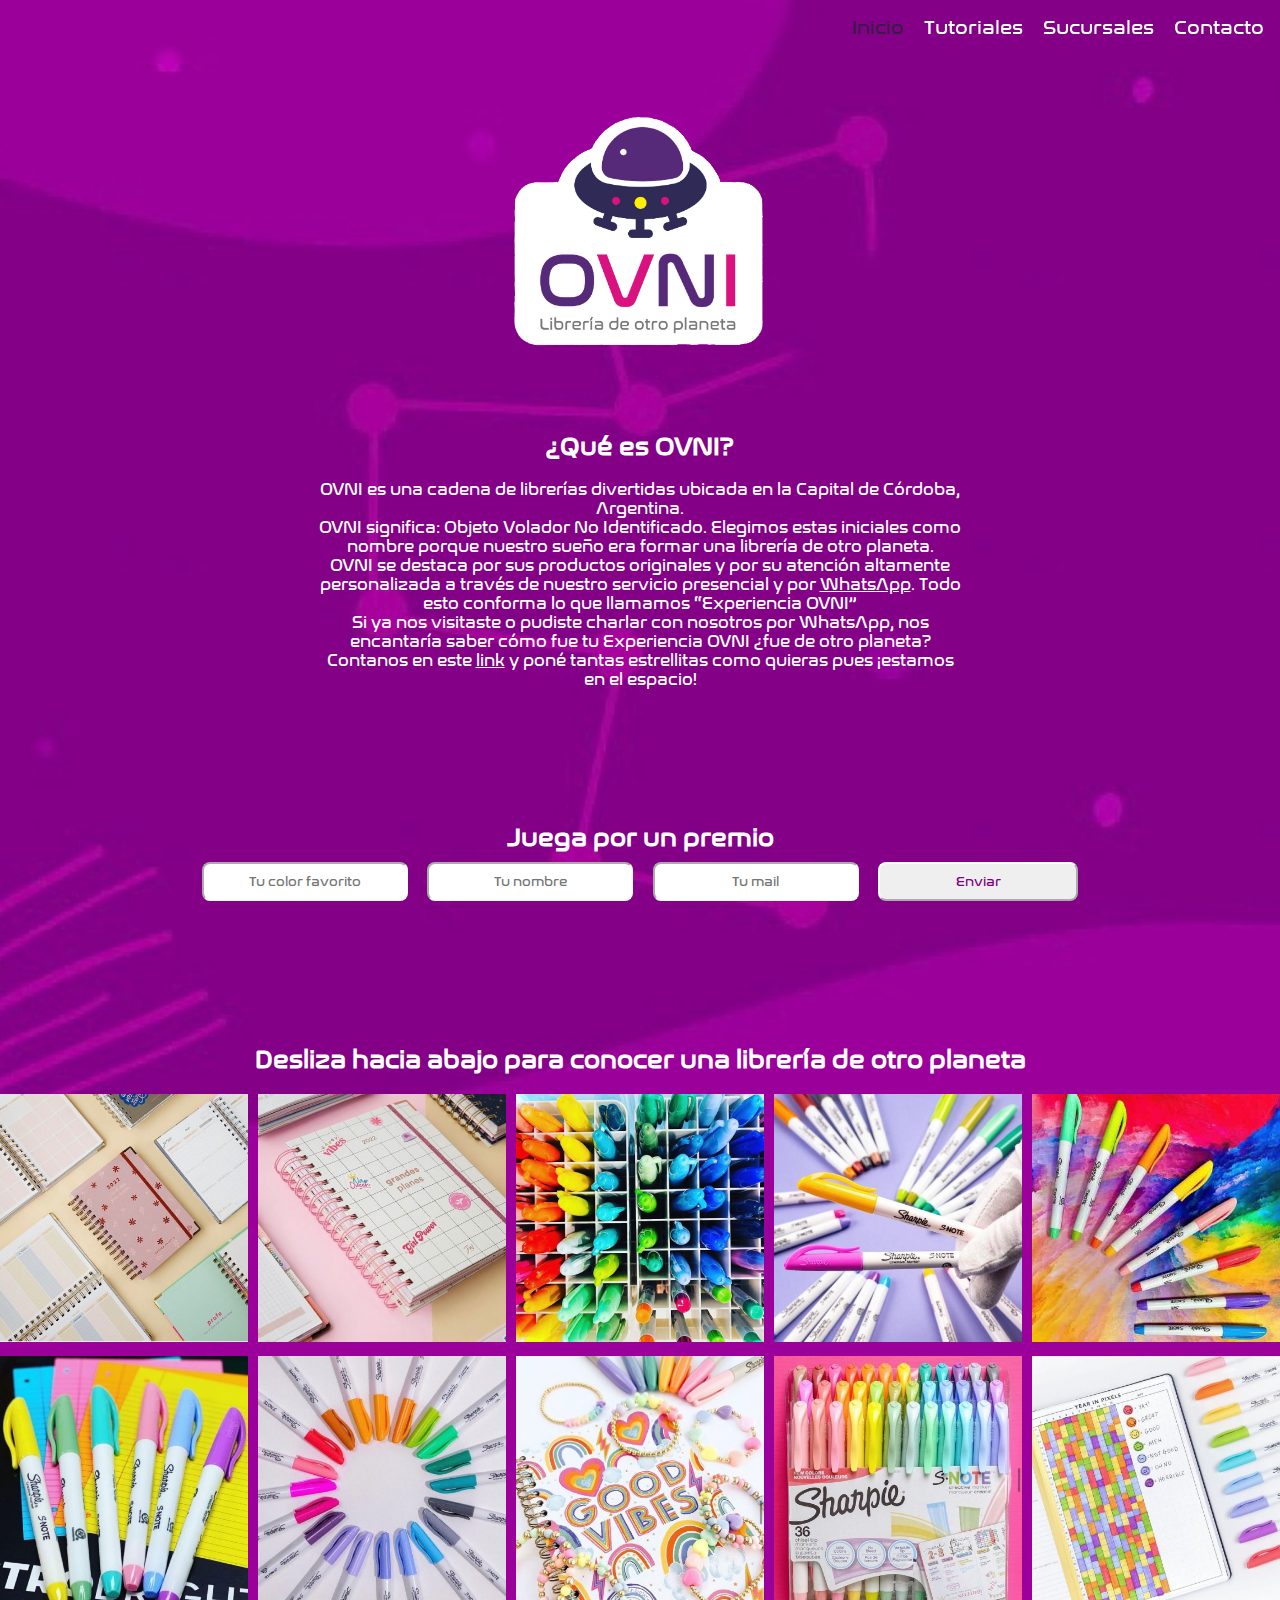
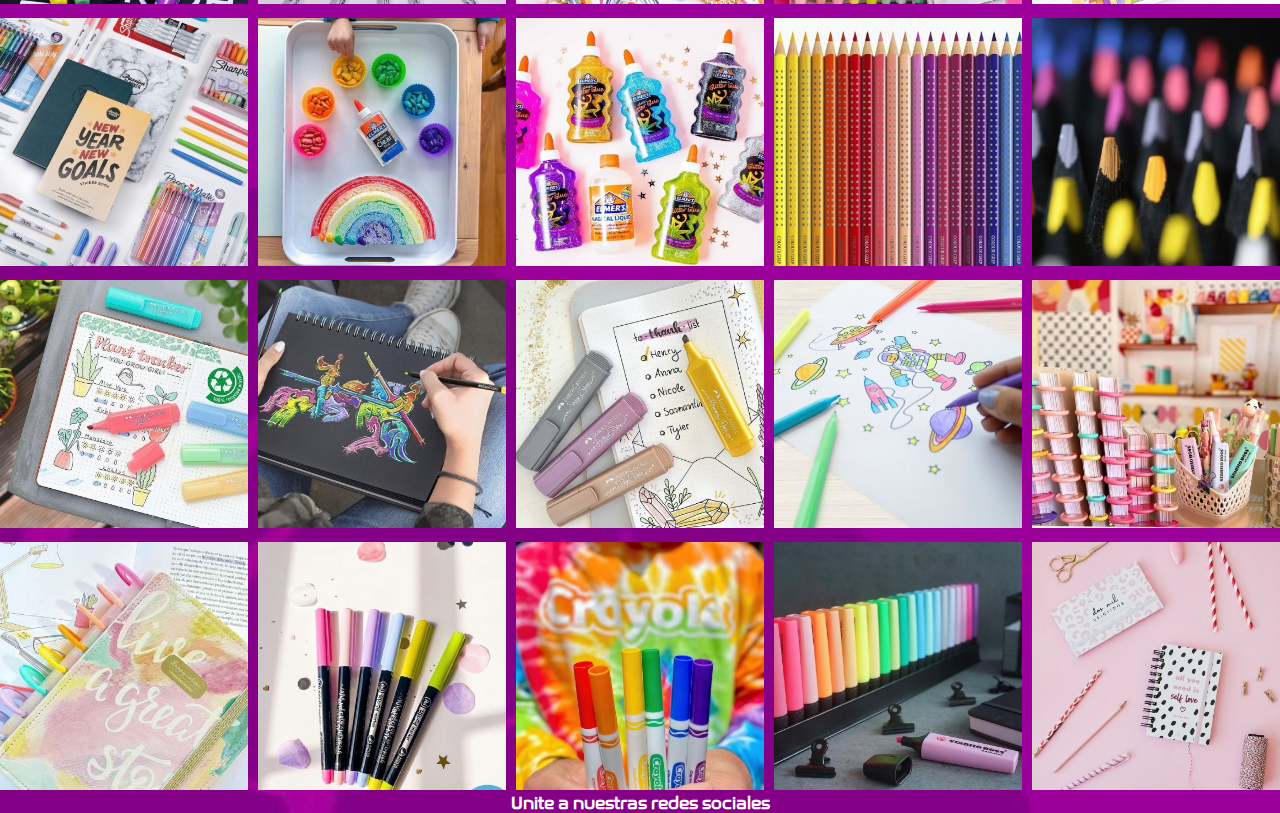
<file: index.html>
<!DOCTYPE html>
<html lang="es">

<head>
    <meta charset="UTF-8">
    <meta http-equiv="X-UA-Compatible" content="IE=edge">
    <meta name="viewport" content="width=device-width, initial-scale=1.0">
    <!-- SEO -->
    <meta name="keywords" content="librerias, stationery, utiles escolares, colegio, resaltadores">
    <meta name="description" content="Productos de libreria escolar y universitaria">
    <!-- titulo -->
    <title>OVNI Librerías - Inicio</title>
    <!-- favicon -->
    <link rel="shortcut icon" href="./img/favicon.png" type="image/x-icon">
    <!-- css bootsrtrap -->
    <link href="https://cdn.jsdelivr.net/npm/bootstrap@5.1.3/dist/css/bootstrap.min.css" rel="stylesheet" integrity="sha384-1BmE4kWBq78iYhFldvKuhfTAU6auU8tT94WrHftjDbrCEXSU1oBoqyl2QvZ6jIW3" crossorigin="anonymous">
    <!-- css -->
    <link rel="stylesheet" href="./css/style.css">
    <!-- iconos -->
    <link rel="stylesheet" href="https://use.fontawesome.com/releases/v5.15.4/css/all.css"
        integrity="sha384-DyZ88mC6Up2uqS4h/KRgHuoeGwBcD4Ng9SiP4dIRy0EXTlnuz47vAwmeGwVChigm" crossorigin="anonymous">
    <!-- animation --> 
    <link
    rel="stylesheet"
    href="https://cdnjs.cloudflare.com/ajax/libs/animate.css/4.1.1/animate.min.css"
      />
</head>

<body class="bodyIndex">

    <header>
        
        <nav> <!-- navegador -->
            <ul class="inicioabreviado"> <!-- navegador en iconos para pantallas chicas -->
                <li><a class="pages iconoactivo" href="./index.html"><i class="fas fa-home"></i></a></li>
                <li><a class="pages" href="./pages/tutoriales.html"><i class="fas fa-video"></i></a></li>
                <li><a class="pages" href="./pages/sucursales.html"><i class="fas fa-map-marked"></i></a></li>
                <li><a class="pages" href="./pages/contacto.html"><i class="fas fa-envelope"></i></a></li>
                <a href=""></a>
            </ul>
            <ul class="iniciolargo"> <!-- navegador en texto para pantallas grandes -->
                <li><a class="pages iconoactivo" href="./index.html">Inicio</a></li>
                <li><a class="pages" href="./pages/tutoriales.html">Tutoriales</a></li>
                <li><a class="pages" href="./pages/sucursales.html">Sucursales</a></li>
                <li><a class="pages" href="./pages/contacto.html">Contacto</a></li>
            </ul>
        </nav>
    </header>

    <main>
            
        <img class="logogrande" src="./img/logo.png" alt="Logo de OVNI">

        <div class="quienessomos">
            <h2 class="quiensoy subtitulo">¿Qué es OVNI?</h2> <br>
            <p>OVNI es una cadena de librerías divertidas ubicada en la Capital de Córdoba, Argentina.</p>
            <p class="quiensoy">OVNI significa: Objeto Volador No Identificado. Elegimos estas iniciales como nombre porque nuestro sueño era formar una librería de otro planeta.</p>
            <p>OVNI se destaca por sus productos originales y por su atención altamente personalizada a través de nuestro servicio presencial y por <a class="hovers" href="./pages/sucursales.html">WhatsApp</a>. Todo esto conforma lo que llamamos “Experiencia OVNI”</p>
            <p>Si ya nos visitaste o pudiste charlar con nosotros por WhatsApp, nos encantaría saber cómo fue tu Experiencia OVNI ¿fue de otro planeta? Contanos en este <a class="hovers" href="https://www.google.com/search?q=libreria+ovni+paseo+del+jockey&sxsrf=APq-WButqmJzvAyqXTkmyH55rxsgqQSNWw%3A1643733320937&ei=SGH5YdbLOI2jgQbA1pngDA&oq=ovni+librerias+paseo+&gs_lcp=Cgdnd3Mtd2l6EAMYADIGCAAQFhAeOgQIIxAnSgQIQRgBSgQIRhgAULoDWJwIYMkWaAFwAHgAgAFEiAHtApIBATaYAQCgAQHAAQE&sclient=gws-wiz#lrd=0x9432a3e46f279af7:0x5e1a86008b70d672,1,,,">link</a> y poné tantas estrellitas como quieras pues ¡estamos en el espacio! </p>
        </div>
<div class="quiensoy">
            <h2 class="subtitulo">Juega por un premio</h2>
            <section class=""> <!-- formulario minorista -->
                <form class="form juego" action="#">
                    <input placeholder="Tu color favorito" type="" name="nombre" id="nombre" class="form__input" required>
                    <input placeholder="Tu nombre" type="" name="nombre" id="nombre" class="form__input" required>
                    
                    <input placeholder="Tu mail" type="email" name="mail" id="mail" class="form__input" required>
                    <input type="submit" class="form__input form__input--submit" value="Enviar">
                </form>
            </section>
        </div>
        

        <h2 class="subtitulo desliza quiensoy">Desliza hacia abajo para conocer una librería de otro planeta</h2>
        <section class="gridinicio"> <!-- imagenes de productos -->
            <section class="imgzoom"><img class="imginicio img__in1" src="./img/agendas2022.jpg" alt="Agendas 2022"></section>
            <section class="imgzoom"><img class="imginicio img__in2" src="./img/agenda2022.jpg" alt="Agenda 2022"></section>
            <section class="imgzoom"><img class="imginicio img__in3" src="./img/sharpies.jpg" alt="Sharpie fine"></section>
            <section class="imgzoom"><img class="imginicio img__in4" src="./img/sharpienote2.jpg" alt="Sharpie Note"></section>
            <section class="imgzoom"><img class="imginicio img__in5" src="./img/sharpienote8.jpg" alt="Sharpie Note"></section>
            <section class="imgzoom"><img class="imginicio img__in6" src="./img/sharpienote6.jpg" alt="Sharpie Note"></section>
            <section class="imgzoom"><img class="imginicio img__in7" src="./img/sharpienote20.jpg" alt="Sharpie Note"></section>
            <section class="imgzoom"><img class="imginicio img__in8" src="./img/goodvibes.jpg" alt="Cuaderno Good Vibes"></section>
            <section class="imgzoom"><img class="imginicio img__in9" src="./img/sharpienote36.jpg" alt="Sharpie Note"></section>
            <section class="imgzoom"><img class="imginicio img__in10" src="./img/sharpienote9.jpg" alt="Sharpie Note"></section>
            <section class="imgzoom"><img class="imginicio img__in11" src="./img/libreria.jpg" alt="Producto de librería"></section>
            <section class="imgzoom"><img class="imginicio img__in12" src="./img/elmersrainbow.jpg" alt="Elmers Rainbow"></section>
            <section class="imgzoom"><img class="imginicio img__in13" src="./img/elmersbotella.jpg" alt="Botellas de Elmers"></section>
            <section class="imgzoom"><img class="imginicio img__in14" src="./img/lapicesfabergrid.jpg" alt="Lapices Faber Grid"></section>
            <section class="imgzoom"><img class="imginicio img__in15" src="./img/lapicesfabereco.jpg" alt="Lapices Faber Eco Soft"></section>
            <section class="imgzoom"><img class="imginicio img__in16" src="./img/resaltadorespastel.jpg" alt="Resaltadores Faber pastel"></section>
            <section class="imgzoom"><img class="imginicio img__in17" src="./img/dibujofaber.jpg" alt="Dibujo Faber"></section>
            <section class="imgzoom"><img class="imginicio img__in18" src="./img/resaltadoresmetal.jpg" alt="Resaltadores Faber Metalizados"></section>
            <section class="imgzoom"><img class="imginicio img__in19" src="./img/marcadoresfaber.jpg" alt="Marcadores Faber"></section>
            <section class="imgzoom"><img class="imginicio img__in20" src="./img/cuadernosinteligentes.jpg" alt="Cuadernos Inteligentes"></section>
            <section class="imgzoom"><img class="imginicio img__in21" src="./img/cuadernointeligente.jpg" alt="Cuadernos Inteligente"></section>
            <section class="imgzoom"><img class="imginicio img__in22" src="./img/marcadoresbrush.jpg" alt="Marcadores Brush"></section>
            <section class="imgzoom"><img class="imginicio img__in23 " src="./img/marcadorescrayola.jpg" alt="Marcadores Crayola"></section>
            <section class="imgzoom"><img class="imginicio img__in24" src="./img/stabiloboss.jpg" alt="Resaltadores Stabilo Boss"></section>
            <section class="imgzoom"><img class="imginicio img__in25" src="./img/agendasfw.jpg" alt="Agendas Fw"></section>
        </section>
    </main>

    <footer>
        <div class="text-center my-5 container ">
            <div class="row">
                <h2 class="footer col-12 animate__animated animate__slideInUp">Unite a nuestras redes sociales</h2>
            </div>
            <div class="row d-inline-flex justify-content-center">
                <a class="col-3" target="_blank" href="https://www.instagram.com/ovni.librerias/?hl=en">
                    <i class="fab fa-instagram "></i>
                </a>
                <a class="col-3" target="_blank" href="https://www.facebook.com/ovni.librerias">
                    <i class="fab fa-facebook"></i>
                </a>
                <a class="col-3" target="_blank" href="https://twitter.com/ovni_librerias?lang=en">
                    <i class="fab fa-twitter"></i>
                </a>
                <a class="col-3" target="_blank" href="https://ar.pinterest.com/ovnilibrerias/ovni-librer%C3%ADa-de-otro-planeta/">
                    <i class="fab fa-pinterest"></i>
                </a>
            </div>
        </div>
    </footer>

<!-- js bootstrap -->
<script src="https://cdn.jsdelivr.net/npm/bootstrap@5.1.3/dist/js/bootstrap.bundle.min.js" integrity="sha384-ka7Sk0Gln4gmtz2MlQnikT1wXgYsOg+OMhuP+IlRH9sENBO0LRn5q+8nbTov4+1p" crossorigin="anonymous"></script>
</body>

</html>
</file>
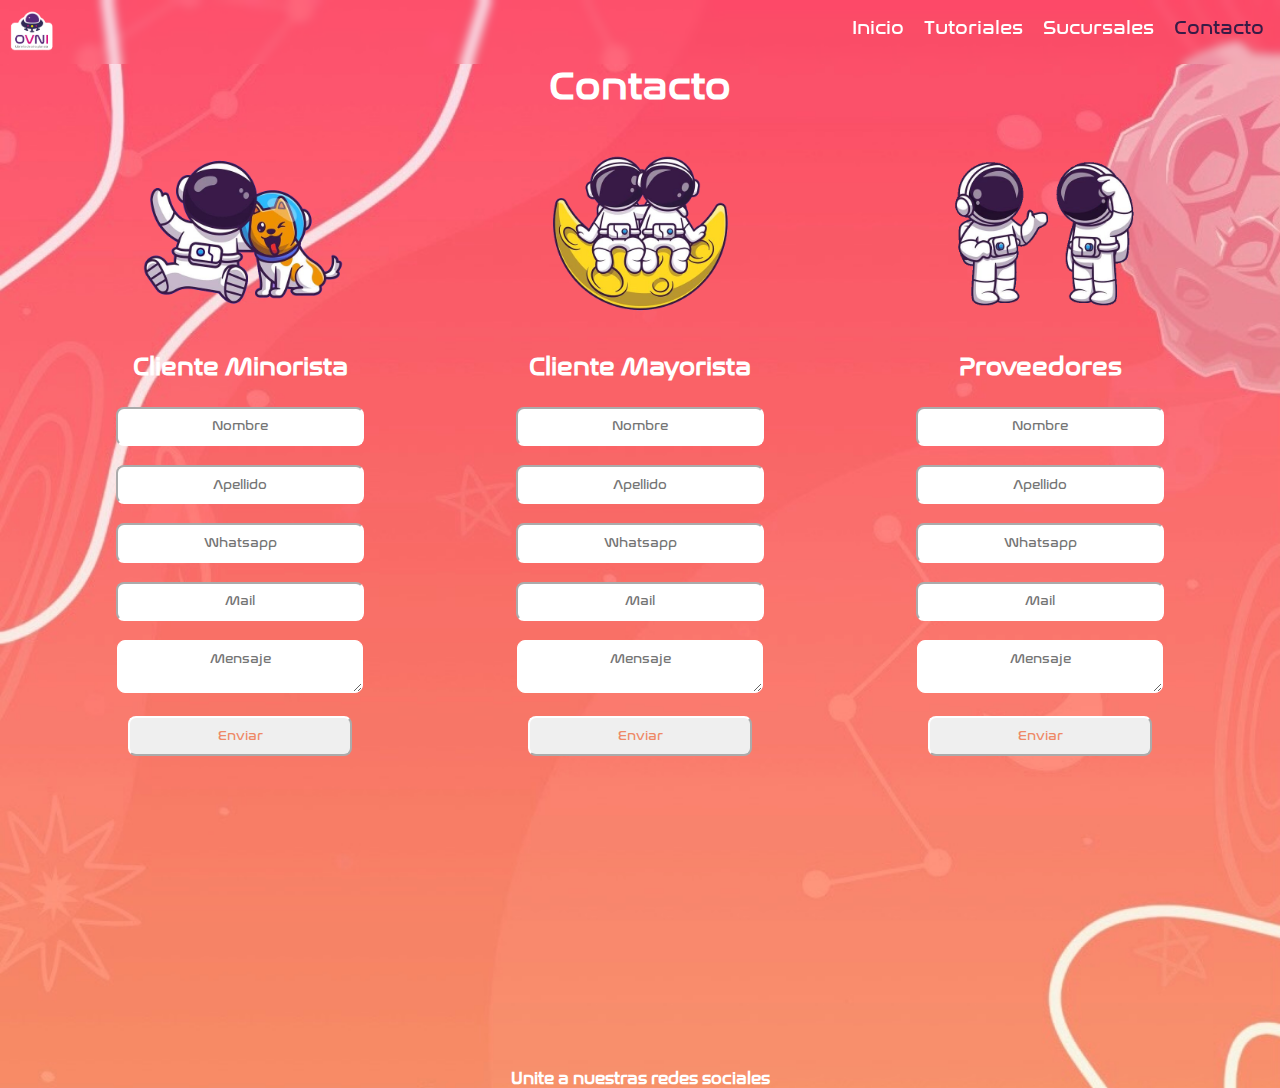
<file: pages/contacto.html>
<!DOCTYPE html>
<html lang="es">

<head>
    <meta charset="UTF-8">
    <meta http-equiv="X-UA-Compatible" content="IE=edge">
    <meta name="viewport" content="width=device-width, initial-scale=1.0">
    <!-- SEO -->
    <meta name="keywords" content="librerias, stationery, mayorista, minorista, compras">
    <meta name="description" content="Comprar libreria por menor o mayor">
    <!-- titulo -->
    <title>OVNI - Contacto</title>
    <!-- favicon -->
    <link rel="shortcut icon" href="../img/favicon.png" type="image/x-icon">
    <!-- bootstrap css -->
    <link href="https://cdn.jsdelivr.net/npm/bootstrap@5.1.3/dist/css/bootstrap.min.css" rel="stylesheet" integrity="sha384-1BmE4kWBq78iYhFldvKuhfTAU6auU8tT94WrHftjDbrCEXSU1oBoqyl2QvZ6jIW3" crossorigin="anonymous">
    <!-- css -->
    <link rel="stylesheet" href="../css/style.css">
    <!-- iconos -->
    <link rel="stylesheet" href="https://use.fontawesome.com/releases/v5.15.4/css/all.css"
        integrity="sha384-DyZ88mC6Up2uqS4h/KRgHuoeGwBcD4Ng9SiP4dIRy0EXTlnuz47vAwmeGwVChigm" crossorigin="anonymous">
    <!-- animation -->
    <link
    rel="stylesheet"
    href="https://cdnjs.cloudflare.com/ajax/libs/animate.css/4.1.1/animate.min.css"
  />
</head>

<body class="bodyCont">

    <header>
        <img src="../img/logo.png" alt="logo" class="logo">
        <nav> <!-- navegador -->
            <ul class="inicioabreviado"> <!-- navegador en iconos para pantallas chicas -->
                <li><a class="pages" href="../index.html"><i class="fas fa-home"></i></a></li>
                <li><a class="pages" href="./tutoriales.html"><i class="fas fa-video"></i></a></li>
                <li><a class="pages" href="./sucursales.html"><i class="fas fa-map-marked"></i></a></li>
                <li><a class="pages iconoactivo" href="./contacto.html"><i class="fas fa-envelope"></i></a></li>
            </ul>
            <ul class="iniciolargo"> <!-- navegador en texto para pantallas grandes -->
                <li><a class="pages" href="../index.html">Inicio</a></li>
                <li><a class="pages" href="./tutoriales.html">Tutoriales</a></li>
                <li><a class="pages" href="./sucursales.html">Sucursales</a></li>
                <li><a class="pages iconoactivo" href="./contacto.html">Contacto</a></li>
            </ul>
        </nav>
    </header>

    <main>
        <div class=""> <!-- titulo principal -->
            <h1 class="animate__animated animate__fadeInDown titulo">Contacto</h1>
        </div>
        <section class="formularios">
            <section class="clichere clichere1"> <!-- img minorista -->
                <img class="imgcontacto" src="../img/minorista.png" alt="Astronauta alegre">
                <h2 class="subtitulo">Cliente Minorista</h2>
                <a class="smformulario " href="../pages/minorista.html"><h2 class="subtitulo">Cliente Minorista</h2></a>
            </section>
            <section class="clichere clichere2"> <!-- img mayorista -->
                <img class="imgcontacto" src="../img/mayorista.png" alt="Astronauta alegre">
                <h2 class="subtitulo">Cliente Mayorista</h2>
            </section>
            <section class="clichere clichere3"> <!-- img proveedores -->
                <img class="imgcontacto" src="../img/proveedor.png" alt="Astronauta alegre">
                <h2 class="subtitulo"> Proveedores</h2>
            </section>
            <section class="formulario1 formulario1_1"> <!-- formulario minorista -->
                <form class="form" action="#">
                    <input placeholder="Nombre" type="text" name="nombre" id="nombre" class="form__input" required>
                    <input placeholder="Apellido" type="text" name="apellido" id="apellido" class="form__input" required>
                    <input placeholder="Whatsapp" type="tel" name="whatsapp" id="whatsapp" class="form__input" required>
                    <input placeholder="Mail" type="email" name="mail" id="mail" class="form__input" required>
                    <textarea placeholder="Mensaje" name="mensaje" id="mensaje" class="form__input"></textarea>
                    <input type="submit" class="form__input form__input--submit" value="Enviar">
                </form>
            </section>
            <section class="formulario1 formulario1_2"> <!-- formulario mayorista -->
                <form class="form" action="#">
                    <input placeholder="Nombre" type="text" name="nombre" id="nombre" class="form__input" required>
                    <input placeholder="Apellido" type="text" name="apellido" id="apellido" class="form__input" required>
                    <input placeholder="Whatsapp" type="tel" name="whatsapp" id="whatsapp" class="form__input" required>
                    <input placeholder="Mail" type="email" name="mail" id="mail" class="form__input" required>
                    <textarea placeholder="Mensaje" name="mensaje" id="mensaje" class="form__input"></textarea>
                    <input type="submit" class="form__input form__input--submit" value="Enviar">
                </form>
            </section>
            <section class="formulario1 formulario1_3"> <!-- formulario poveedores -->
                <form class="form" action="#">
                    <input placeholder="Nombre" type="text" name="nombre" id="nombre" class="form__input" required>
                    <input placeholder="Apellido" type="text" name="apellido" id="apellido" class="form__input" required>
                    <input placeholder="Whatsapp" type="tel" name="whatsapp" id="whatsapp" class="form__input" required>
                    <input placeholder="Mail" type="email" name="mail" id="mail" class="form__input" required>
                    <textarea placeholder="Mensaje" name="mensaje" id="mensaje" class="form__input"></textarea>
                    <input type="submit" class="form__input form__input--submit" value="Enviar">
                </form>
            </section>
        </section>
    </main>

    <footer>
        <div class="text-center my-5 container ">
            <div class="row">
                <h2 class="footer col-12 animate__animated animate__slideInUp">Unite a nuestras redes sociales</h2>
            </div>
            <div class="row d-inline-flex justify-content-center">
                <a class="col-3" target="_blank" href="https://www.instagram.com/ovni.librerias/?hl=en">
                    <i class="fab fa-instagram "></i>
                </a>
                <a class="col-3" target="_blank" href="https://www.facebook.com/ovni.librerias">
                    <i class="fab fa-facebook"></i>
                </a>
                <a class="col-3" target="_blank" href="https://twitter.com/ovni_librerias?lang=en">
                    <i class="fab fa-twitter"></i>
                </a>
                <a class="col-3" target="_blank" href="https://ar.pinterest.com/ovnilibrerias/ovni-librer%C3%ADa-de-otro-planeta/">
                    <i class="fab fa-pinterest"></i>
                </a>
            </div>
        </div>
    </footer>

<!-- js bootstrap -->
<script src="https://cdn.jsdelivr.net/npm/bootstrap@5.1.3/dist/js/bootstrap.bundle.min.js" integrity="sha384-ka7Sk0Gln4gmtz2MlQnikT1wXgYsOg+OMhuP+IlRH9sENBO0LRn5q+8nbTov4+1p" crossorigin="anonymous"></script>
</body>

</html>
</file>
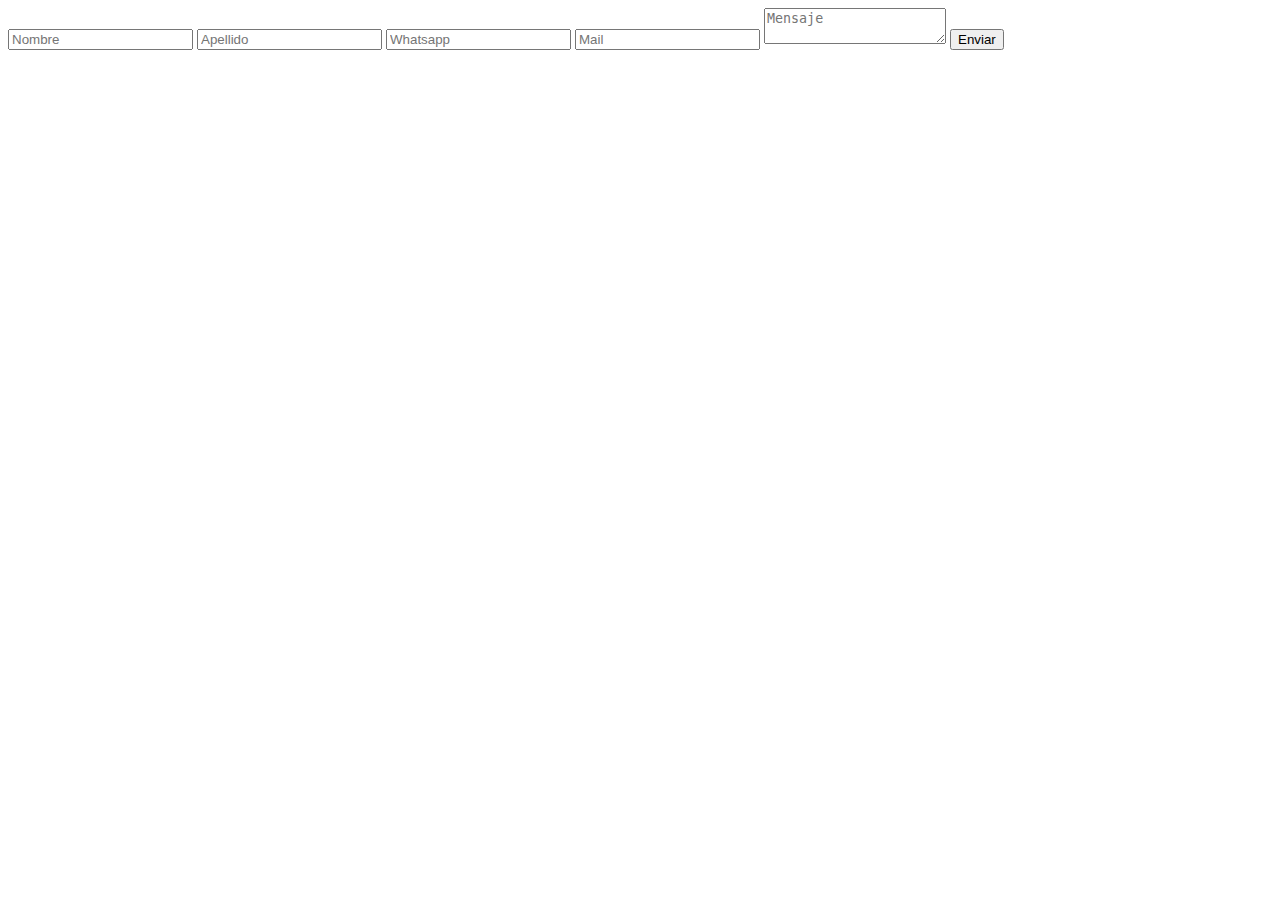
<file: pages/form.html>
<!DOCTYPE html>
<html lang="en">
<head>
    <meta charset="UTF-8">
    <meta http-equiv="X-UA-Compatible" content="IE=edge">
    <meta name="viewport" content="width=device-width, initial-scale=1.0">
    <title>Document</title>
</head>
<body>
    <form class="form" action="#">
        <input placeholder="Nombre" type="text" name="nombre" id="nombre" class="form__input" required>
        <input placeholder="Apellido" type="text" name="apellido" id="apellido" class="form__input" required>
        <input placeholder="Whatsapp" type="tel" name="whatsapp" id="whatsapp" class="form__input" required>
        <input placeholder="Mail" type="email" name="mail" id="mail" class="form__input" required>
        <textarea placeholder="Mensaje" name="mensaje" id="mensaje" class="form__input"></textarea>
        <input type="submit" class="form__input form__input--submit" value="Enviar">
    </form>
</body>
</html>
</file>
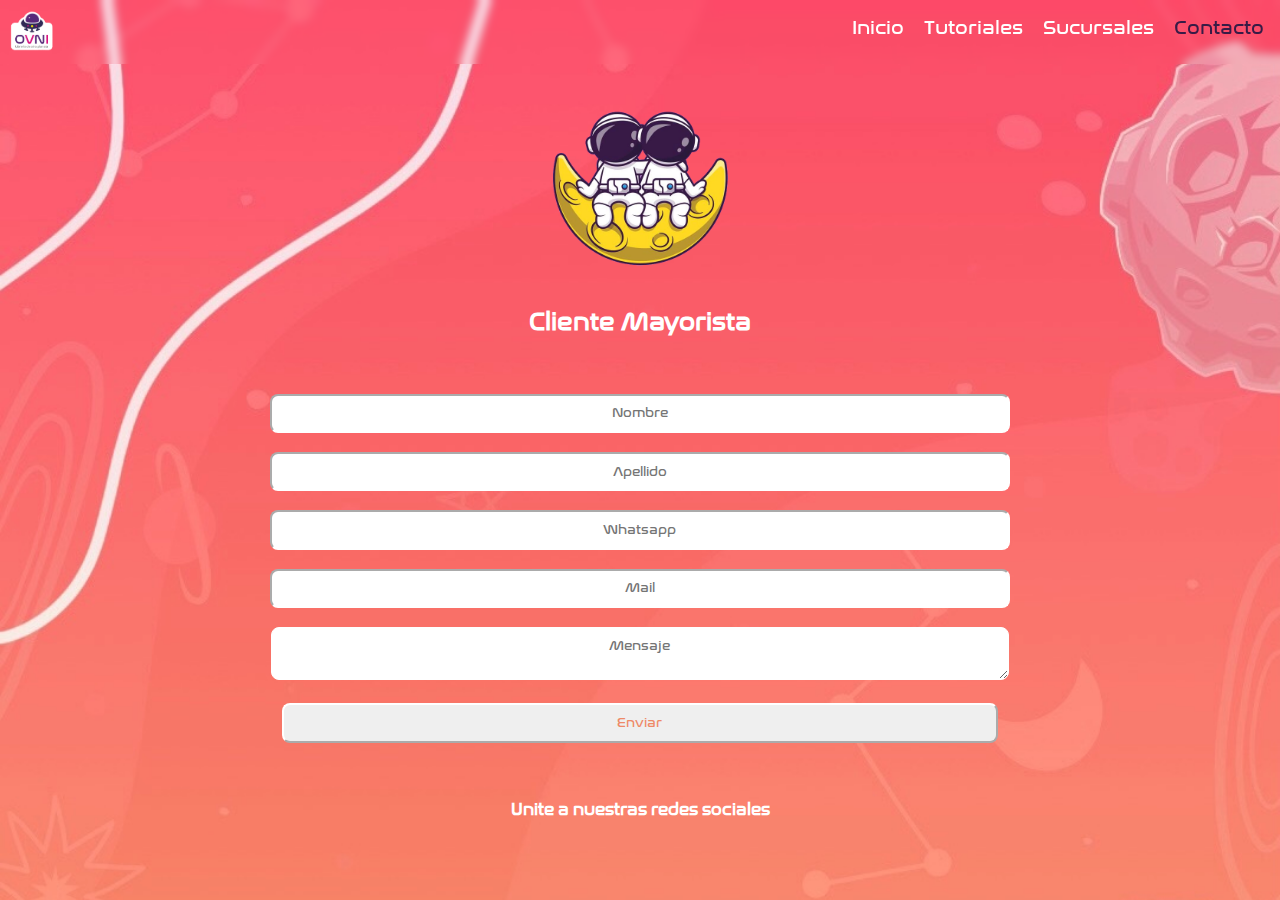
<file: pages/mayorista.html>
<!DOCTYPE html>
<html lang="es">

<head>
    <meta charset="UTF-8">
    <meta http-equiv="X-UA-Compatible" content="IE=edge">
    <meta name="viewport" content="width=device-width, initial-scale=1.0">
    <!-- SEO -->
    <meta name="keywords" content="librerias, stationery, mayorista, minorista, compras">
    <meta name="description" content="Comprar libreria por menor o mayor">
    <!-- titulo -->
    <title>OVNI - Contacto</title>
    <!-- favicon -->
    <link rel="shortcut icon" href="../img/favicon.png" type="image/x-icon">
    <!-- bootstrap css -->
    <link href="https://cdn.jsdelivr.net/npm/bootstrap@5.1.3/dist/css/bootstrap.min.css" rel="stylesheet" integrity="sha384-1BmE4kWBq78iYhFldvKuhfTAU6auU8tT94WrHftjDbrCEXSU1oBoqyl2QvZ6jIW3" crossorigin="anonymous">
    <!-- css -->
    <link rel="stylesheet" href="../css/style.css">
    <!-- iconos -->
    <link rel="stylesheet" href="https://use.fontawesome.com/releases/v5.15.4/css/all.css"
        integrity="sha384-DyZ88mC6Up2uqS4h/KRgHuoeGwBcD4Ng9SiP4dIRy0EXTlnuz47vAwmeGwVChigm" crossorigin="anonymous">
    <!-- animation -->
    <link
    rel="stylesheet"
    href="https://cdnjs.cloudflare.com/ajax/libs/animate.css/4.1.1/animate.min.css"
  />
</head>

<body class="bodyCont">

    <header>
        <img src="../img/logo.png" alt="logo" class="logo">
        <nav> <!-- navegador -->
            <ul class="inicioabreviado"> <!-- navegador en iconos para pantallas chicas -->
                <li><a class="pages" href="../index.html"><i class="fas fa-home"></i></a></li>
                <li><a class="pages" href="./tutoriales.html"><i class="fas fa-video"></i></a></li>
                <li><a class="pages" href="./sucursales.html"><i class="fas fa-map-marked"></i></a></li>
                <li><a class="pages iconoactivo" href="./contacto.html"><i class="fas fa-envelope"></i></a></li>
            </ul>
            <ul class="iniciolargo"> <!-- navegador en texto para pantallas grandes -->
                <li><a class="pages" href="../index.html">Inicio</a></li>
                <li><a class="pages" href="./tutoriales.html">Tutoriales</a></li>
                <li><a class="pages" href="./sucursales.html">Sucursales</a></li>
                <li><a class="pages iconoactivo" href="./contacto.html">Contacto</a></li>
            </ul>
        </nav>
    </header>

    <main>

        <section class="clichere clichere2"> <!-- img mayorista -->
            <img class="imgcontacto" src="../img/mayorista.png" alt="Astronauta alegre">
            <h2 class="subtitulo">Cliente Mayorista</h2>
        </section>

        <section class="minformulario"> <!-- formulario -->
            <form class="form" action="#">
                <input placeholder="Nombre" type="text" name="nombre" id="nombre" class="form__input" required>
                <input placeholder="Apellido" type="text" name="apellido" id="apellido" class="form__input" required>
                <input placeholder="Whatsapp" type="tel" name="whatsapp" id="whatsapp" class="form__input" required>
                <input placeholder="Mail" type="email" name="mail" id="mail" class="form__input" required>
                <textarea placeholder="Mensaje" name="mensaje" id="mensaje" class="form__input"></textarea>
                <input type="submit" class="form__input form__input--submit" value="Enviar">
            </form>
        </section>
    
    </main>

<footer>
    <div class="text-center my-5 container ">
        <div class="row">
            <h2 class="footer col-12 animate__animated animate__slideInUp">Unite a nuestras redes sociales</h2>
        </div>
        <div class="row d-inline-flex justify-content-center">
            <a class="col-3" target="_blank" href="https://www.instagram.com/ovni.librerias/?hl=en">
                <i class="fab fa-instagram "></i>
            </a>
            <a class="col-3" target="_blank" href="https://www.facebook.com/ovni.librerias">
                <i class="fab fa-facebook"></i>
            </a>
            <a class="col-3" target="_blank" href="https://twitter.com/ovni_librerias?lang=en">
                <i class="fab fa-twitter"></i>
            </a>
            <a class="col-3" target="_blank" href="https://ar.pinterest.com/ovnilibrerias/ovni-librer%C3%ADa-de-otro-planeta/">
                <i class="fab fa-pinterest"></i>
            </a>
        </div>
    </div>
</footer>

<!-- js bootstrap -->
<script src="https://cdn.jsdelivr.net/npm/bootstrap@5.1.3/dist/js/bootstrap.bundle.min.js" integrity="sha384-ka7Sk0Gln4gmtz2MlQnikT1wXgYsOg+OMhuP+IlRH9sENBO0LRn5q+8nbTov4+1p" crossorigin="anonymous"></script>
</body>

</html>
</file>
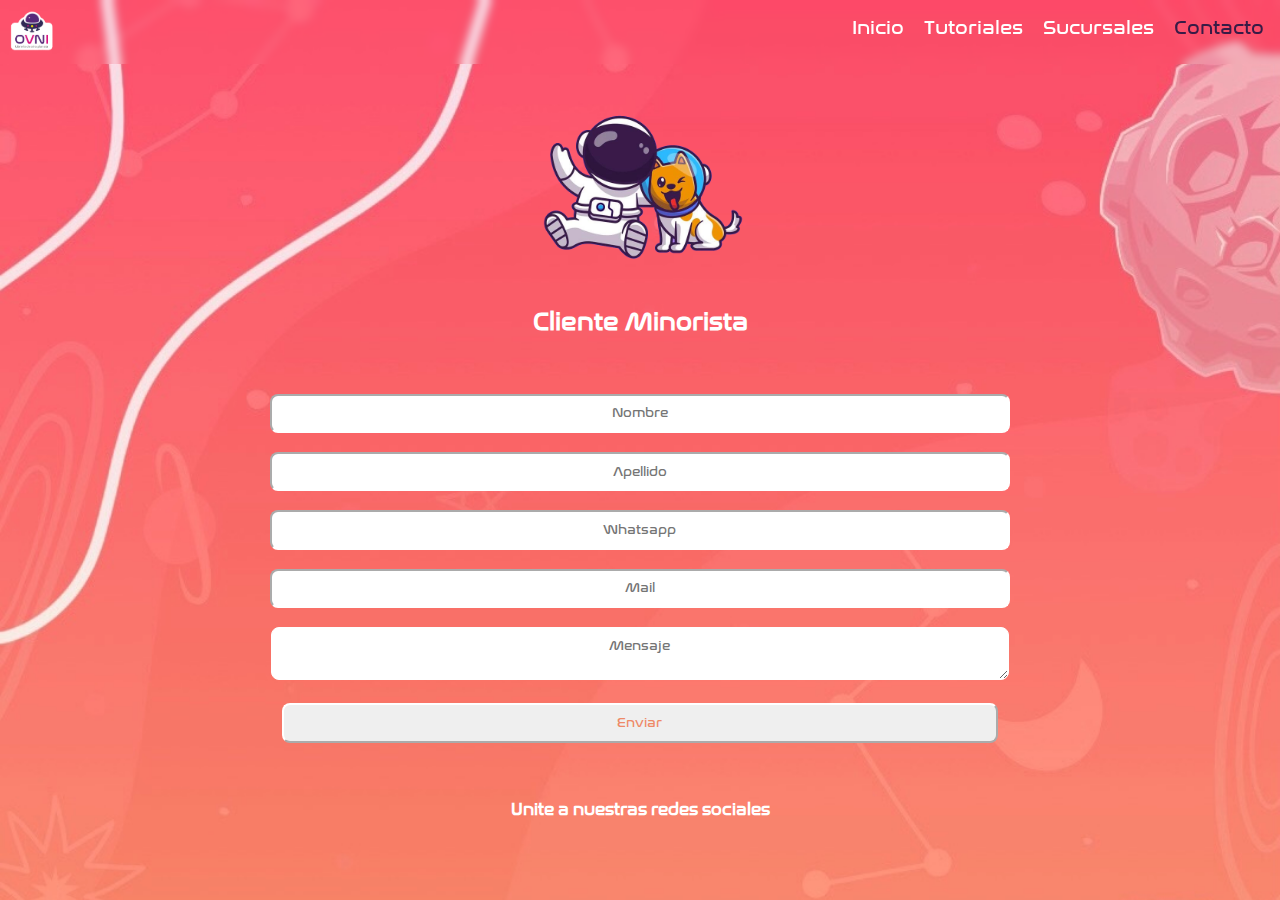
<file: pages/minorista.html>
<!DOCTYPE html>
<html lang="es">

<head>
    <meta charset="UTF-8">
    <meta http-equiv="X-UA-Compatible" content="IE=edge">
    <meta name="viewport" content="width=device-width, initial-scale=1.0">
    <!-- SEO -->
    <meta name="keywords" content="librerias, stationery, mayorista, minorista, compras">
    <meta name="description" content="Comprar libreria por menor o mayor">
    <!-- titulo -->
    <title>OVNI - Contacto</title>
    <!-- favicon -->
    <link rel="shortcut icon" href="../img/favicon.png" type="image/x-icon">
    <!-- bootstrap css -->
    <link href="https://cdn.jsdelivr.net/npm/bootstrap@5.1.3/dist/css/bootstrap.min.css" rel="stylesheet" integrity="sha384-1BmE4kWBq78iYhFldvKuhfTAU6auU8tT94WrHftjDbrCEXSU1oBoqyl2QvZ6jIW3" crossorigin="anonymous">
    <!-- css -->
    <link rel="stylesheet" href="../css/style.css">
    <!-- iconos -->
    <link rel="stylesheet" href="https://use.fontawesome.com/releases/v5.15.4/css/all.css"
        integrity="sha384-DyZ88mC6Up2uqS4h/KRgHuoeGwBcD4Ng9SiP4dIRy0EXTlnuz47vAwmeGwVChigm" crossorigin="anonymous">
    <!-- animation -->
    <link
    rel="stylesheet"
    href="https://cdnjs.cloudflare.com/ajax/libs/animate.css/4.1.1/animate.min.css"
  />
</head>

<body class="bodyCont">

    <header>
        <img src="../img/logo.png" alt="logo" class="logo">
        <nav> <!-- navegador -->
            <ul class="inicioabreviado"> <!-- navegador en iconos para pantallas chicas -->
                <li><a class="pages" href="../index.html"><i class="fas fa-home"></i></a></li>
                <li><a class="pages" href="./tutoriales.html"><i class="fas fa-video"></i></a></li>
                <li><a class="pages" href="./sucursales.html"><i class="fas fa-map-marked"></i></a></li>
                <li><a class="pages iconoactivo" href="./contacto.html"><i class="fas fa-envelope"></i></a></li>
            </ul>
            <ul class="iniciolargo"> <!-- navegador en texto para pantallas grandes -->
                <li><a class="pages" href="../index.html">Inicio</a></li>
                <li><a class="pages" href="./tutoriales.html">Tutoriales</a></li>
                <li><a class="pages" href="./sucursales.html">Sucursales</a></li>
                <li><a class="pages iconoactivo" href="./contacto.html">Contacto</a></li>
            </ul>
        </nav>
    </header>

    <main>

        <section class="clichere clichere1"> <!-- img minorista -->
            <img class="imgcontacto" src="../img/minorista.png" alt="Astronauta alegre">
            <h2 class="subtitulo">Cliente Minorista</h2>
        </section>

        <section class="formulario1 formulario1_3"> <!-- formulario poveedores -->
            <form class="form" action="#">
                <input placeholder="Nombre" type="text" name="nombre" id="nombre" class="form__input" required>
                <input placeholder="Apellido" type="text" name="apellido" id="apellido" class="form__input" required>
                <input placeholder="Whatsapp" type="tel" name="whatsapp" id="whatsapp" class="form__input" required>
                <input placeholder="Mail" type="email" name="mail" id="mail" class="form__input" required>
                <textarea placeholder="Mensaje" name="mensaje" id="mensaje" class="form__input"></textarea>
                <input type="submit" class="form__input form__input--submit" value="Enviar">
            </form>
        </section>
    
    </main>

<footer>
    <div class="text-center my-5 container ">
        <div class="row">
            <h2 class="footer col-12 animate__animated animate__slideInUp">Unite a nuestras redes sociales</h2>
        </div>
        <div class="row d-inline-flex justify-content-center">
            <a class="col-3" target="_blank" href="https://www.instagram.com/ovni.librerias/?hl=en">
                <i class="fab fa-instagram "></i>
            </a>
            <a class="col-3" target="_blank" href="https://www.facebook.com/ovni.librerias">
                <i class="fab fa-facebook"></i>
            </a>
            <a class="col-3" target="_blank" href="https://twitter.com/ovni_librerias?lang=en">
                <i class="fab fa-twitter"></i>
            </a>
            <a class="col-3" target="_blank" href="https://ar.pinterest.com/ovnilibrerias/ovni-librer%C3%ADa-de-otro-planeta/">
                <i class="fab fa-pinterest"></i>
            </a>
        </div>
    </div>
</footer>

<!-- js bootstrap -->
<script src="https://cdn.jsdelivr.net/npm/bootstrap@5.1.3/dist/js/bootstrap.bundle.min.js" integrity="sha384-ka7Sk0Gln4gmtz2MlQnikT1wXgYsOg+OMhuP+IlRH9sENBO0LRn5q+8nbTov4+1p" crossorigin="anonymous"></script>
</body>

</html>
</file>
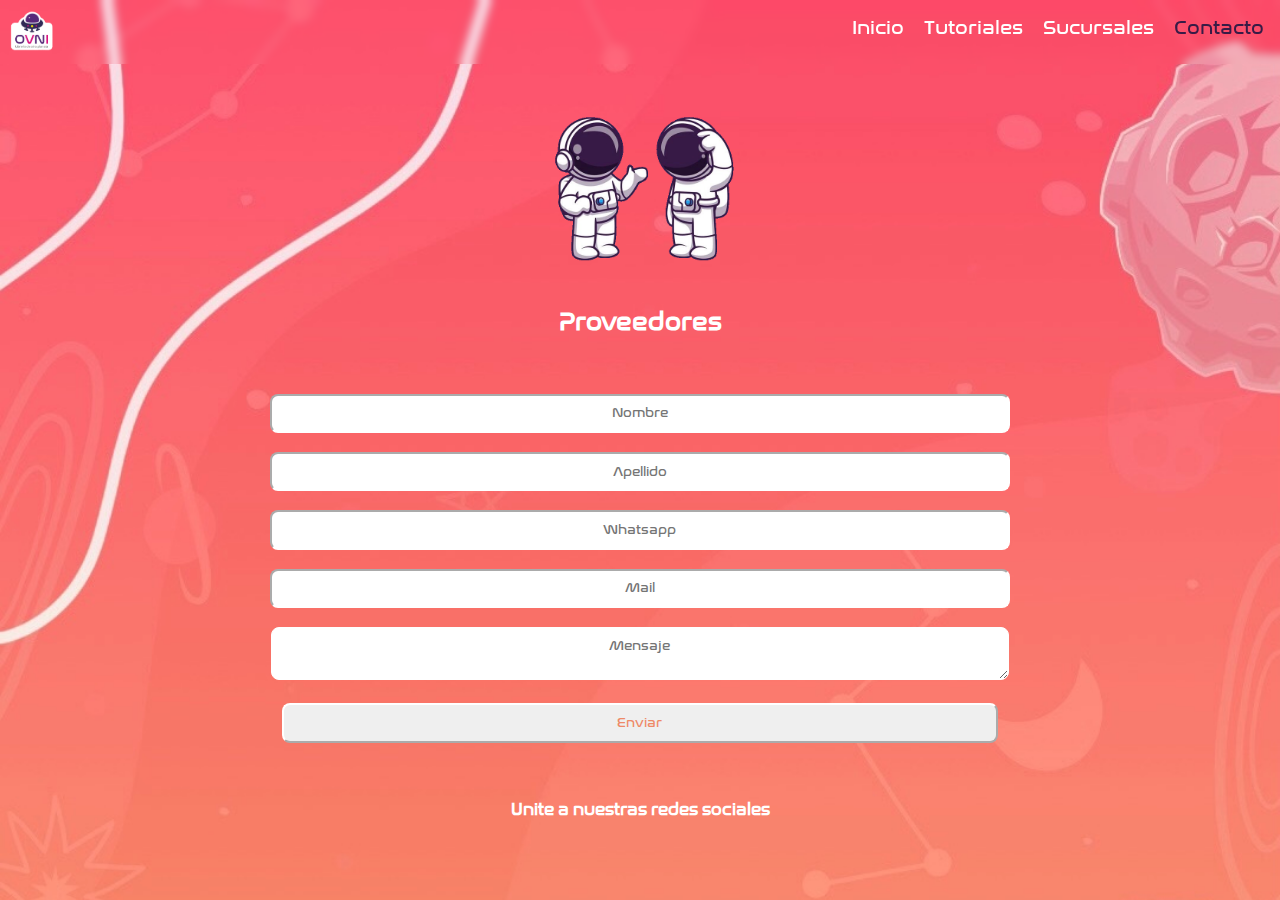
<file: pages/proveedores.html>
<!DOCTYPE html>
<html lang="es">

<head>
    <meta charset="UTF-8">
    <meta http-equiv="X-UA-Compatible" content="IE=edge">
    <meta name="viewport" content="width=device-width, initial-scale=1.0">
    <!-- SEO -->
    <meta name="keywords" content="librerias, stationery, mayorista, minorista, compras">
    <meta name="description" content="Comprar libreria por menor o mayor">
    <!-- titulo -->
    <title>OVNI - Contacto</title>
    <!-- favicon -->
    <link rel="shortcut icon" href="../img/favicon.png" type="image/x-icon">
    <!-- bootstrap css -->
    <link href="https://cdn.jsdelivr.net/npm/bootstrap@5.1.3/dist/css/bootstrap.min.css" rel="stylesheet" integrity="sha384-1BmE4kWBq78iYhFldvKuhfTAU6auU8tT94WrHftjDbrCEXSU1oBoqyl2QvZ6jIW3" crossorigin="anonymous">
    <!-- css -->
    <link rel="stylesheet" href="../css/style.css">
    <!-- iconos -->
    <link rel="stylesheet" href="https://use.fontawesome.com/releases/v5.15.4/css/all.css"
        integrity="sha384-DyZ88mC6Up2uqS4h/KRgHuoeGwBcD4Ng9SiP4dIRy0EXTlnuz47vAwmeGwVChigm" crossorigin="anonymous">
    <!-- animation -->
    <link
    rel="stylesheet"
    href="https://cdnjs.cloudflare.com/ajax/libs/animate.css/4.1.1/animate.min.css"
  />
</head>

<body class="bodyCont">

    <header>
        <img src="../img/logo.png" alt="logo" class="logo">
        <nav> <!-- navegador -->
            <ul class="inicioabreviado"> <!-- navegador en iconos para pantallas chicas -->
                <li><a class="pages" href="../index.html"><i class="fas fa-home"></i></a></li>
                <li><a class="pages" href="./tutoriales.html"><i class="fas fa-video"></i></a></li>
                <li><a class="pages" href="./sucursales.html"><i class="fas fa-map-marked"></i></a></li>
                <li><a class="pages iconoactivo" href="./contacto.html"><i class="fas fa-envelope"></i></a></li>
            </ul>
            <ul class="iniciolargo"> <!-- navegador en texto para pantallas grandes -->
                <li><a class="pages" href="../index.html">Inicio</a></li>
                <li><a class="pages" href="./tutoriales.html">Tutoriales</a></li>
                <li><a class="pages" href="./sucursales.html">Sucursales</a></li>
                <li><a class="pages iconoactivo" href="./contacto.html">Contacto</a></li>
            </ul>
        </nav>
    </header>

    <main>

        <section class="clichere clichere3"> <!-- img proveedores -->
            <img class="imgcontacto" src="../img/proveedor.png" alt="Astronauta alegre">
            <h2 class="subtitulo"> Proveedores</h2>
        </section>

        <section class="minformulario"> <!-- formulario -->
            <form class="form" action="#">
                <input placeholder="Nombre" type="text" name="nombre" id="nombre" class="form__input" required>
                <input placeholder="Apellido" type="text" name="apellido" id="apellido" class="form__input" required>
                <input placeholder="Whatsapp" type="tel" name="whatsapp" id="whatsapp" class="form__input" required>
                <input placeholder="Mail" type="email" name="mail" id="mail" class="form__input" required>
                <textarea placeholder="Mensaje" name="mensaje" id="mensaje" class="form__input"></textarea>
                <input type="submit" class="form__input form__input--submit" value="Enviar">
            </form>
        </section>
    
    </main>

<footer>
    <div class="text-center my-5 container ">
        <div class="row">
            <h2 class="footer col-12 animate__animated animate__slideInUp">Unite a nuestras redes sociales</h2>
        </div>
        <div class="row d-inline-flex justify-content-center">
            <a class="col-3" target="_blank" href="https://www.instagram.com/ovni.librerias/?hl=en">
                <i class="fab fa-instagram "></i>
            </a>
            <a class="col-3" target="_blank" href="https://www.facebook.com/ovni.librerias">
                <i class="fab fa-facebook"></i>
            </a>
            <a class="col-3" target="_blank" href="https://twitter.com/ovni_librerias?lang=en">
                <i class="fab fa-twitter"></i>
            </a>
            <a class="col-3" target="_blank" href="https://ar.pinterest.com/ovnilibrerias/ovni-librer%C3%ADa-de-otro-planeta/">
                <i class="fab fa-pinterest"></i>
            </a>
        </div>
    </div>
</footer>

<!-- js bootstrap -->
<script src="https://cdn.jsdelivr.net/npm/bootstrap@5.1.3/dist/js/bootstrap.bundle.min.js" integrity="sha384-ka7Sk0Gln4gmtz2MlQnikT1wXgYsOg+OMhuP+IlRH9sENBO0LRn5q+8nbTov4+1p" crossorigin="anonymous"></script>
</body>

</html>
</file>
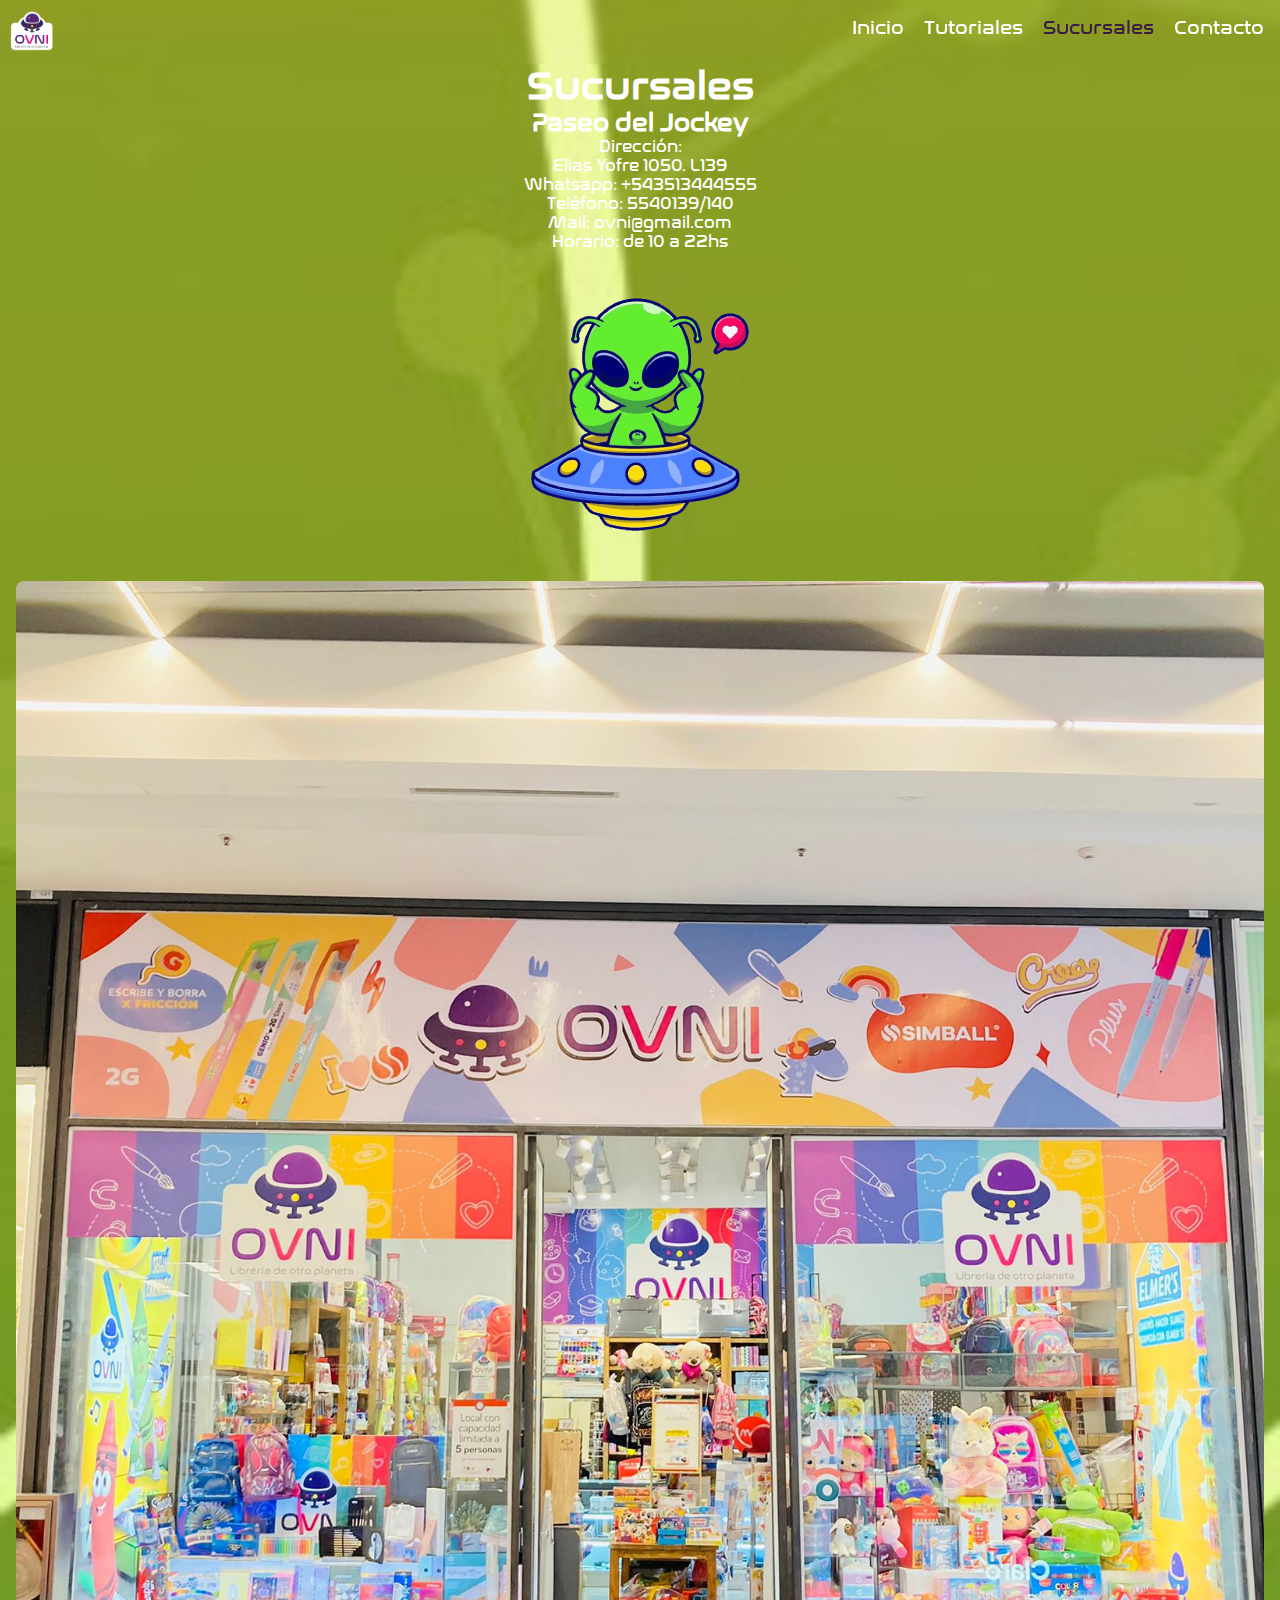
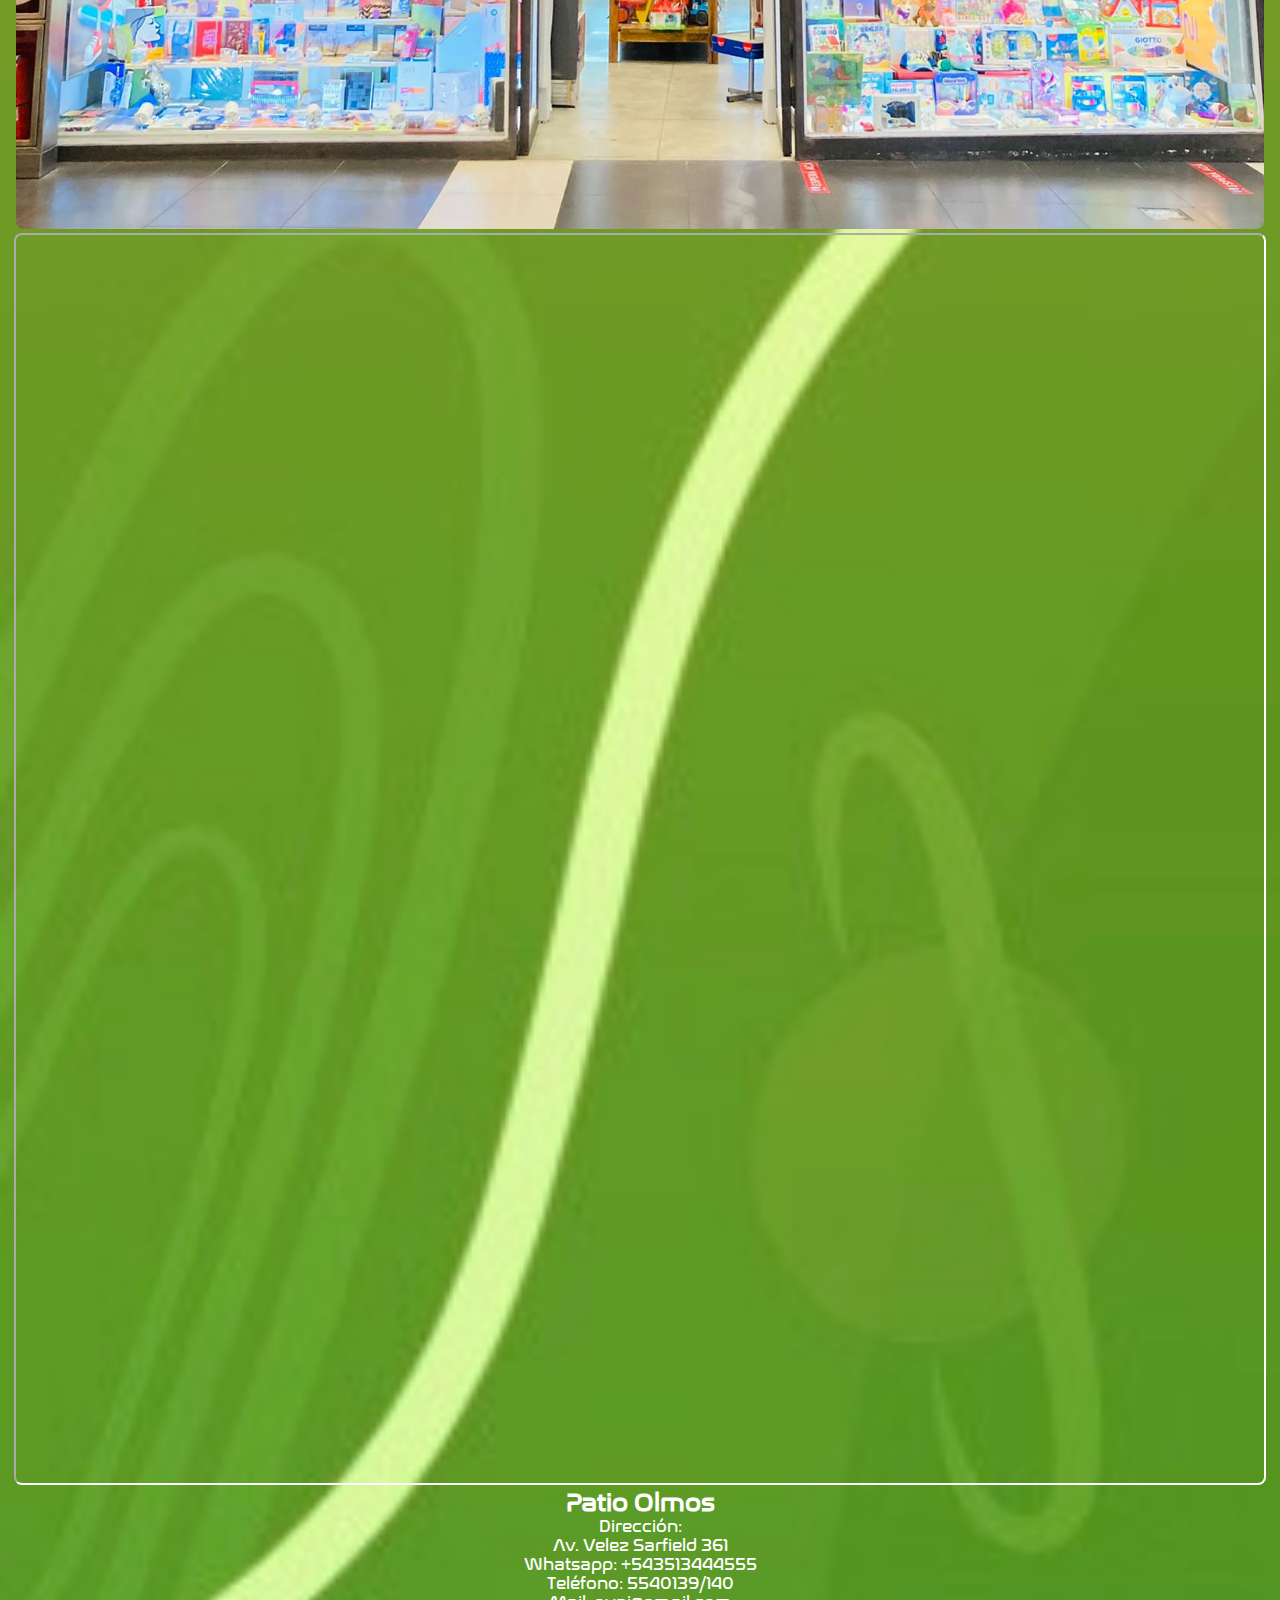
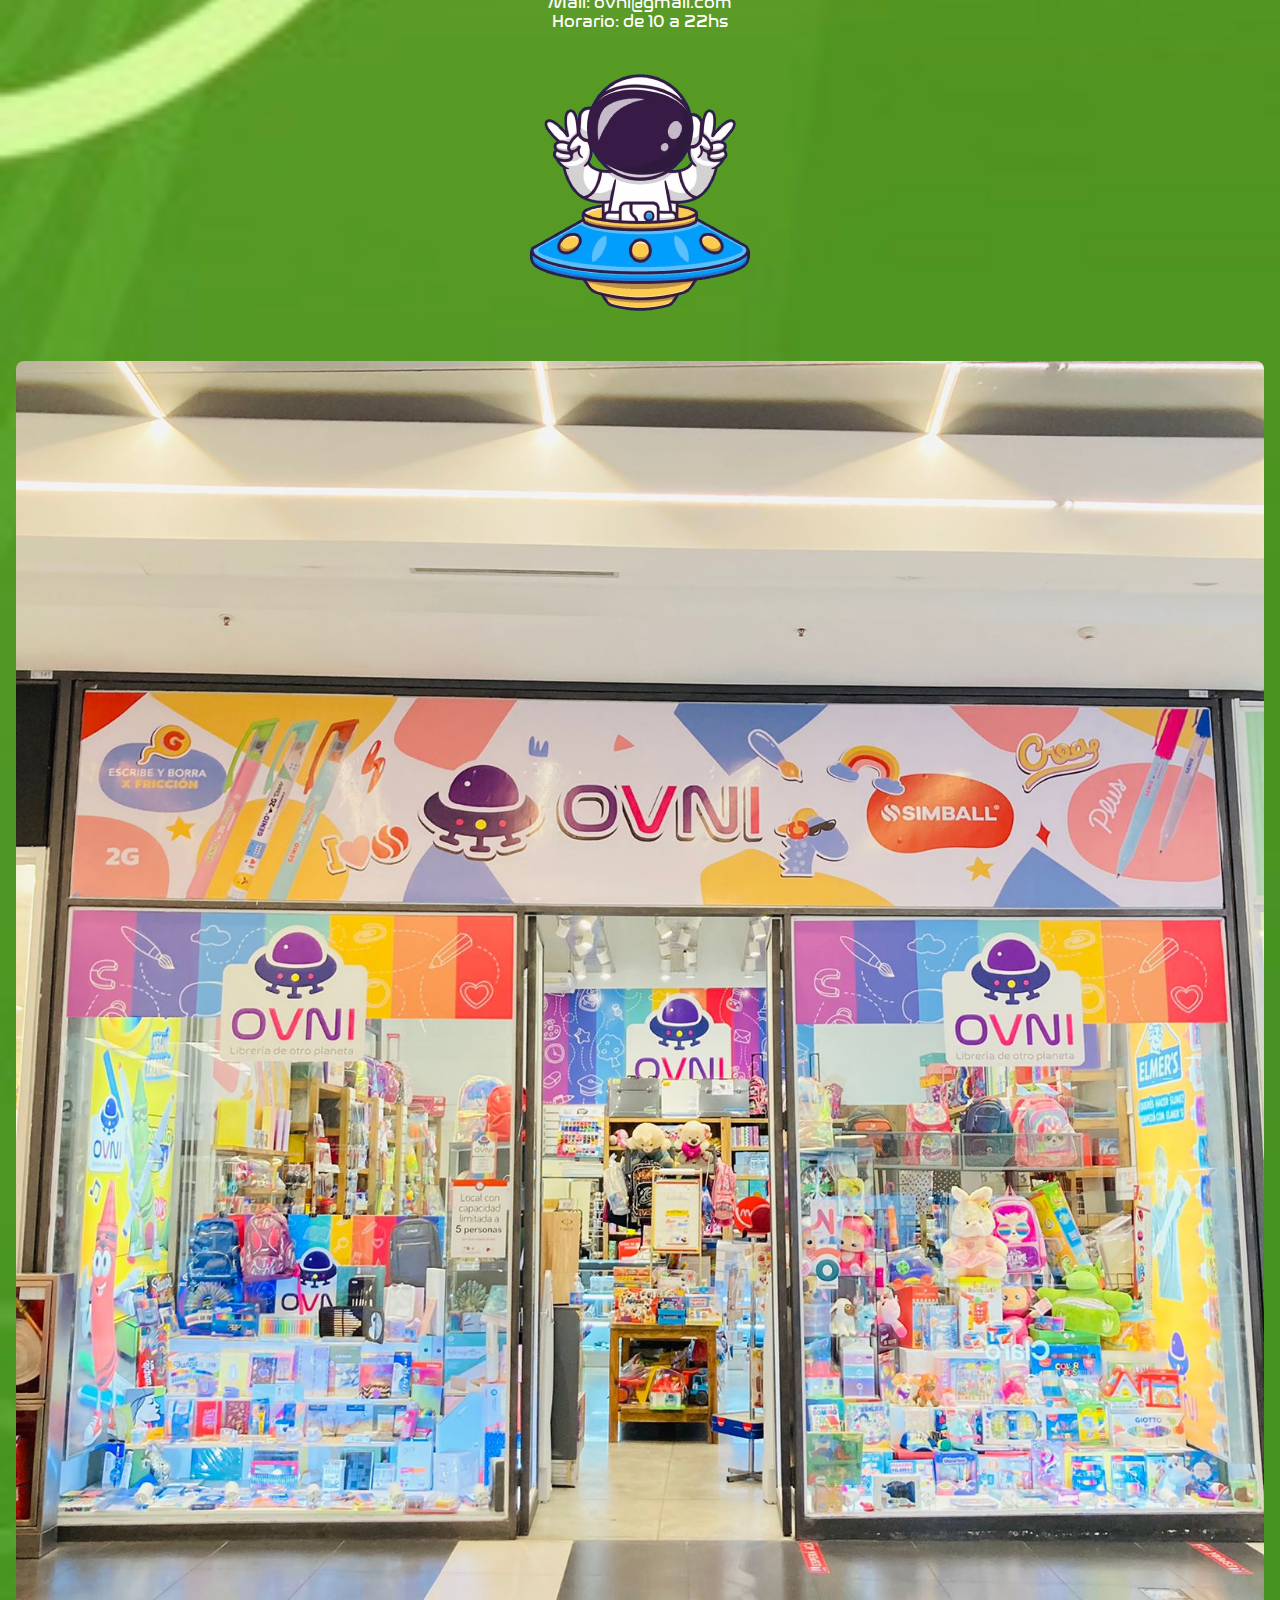
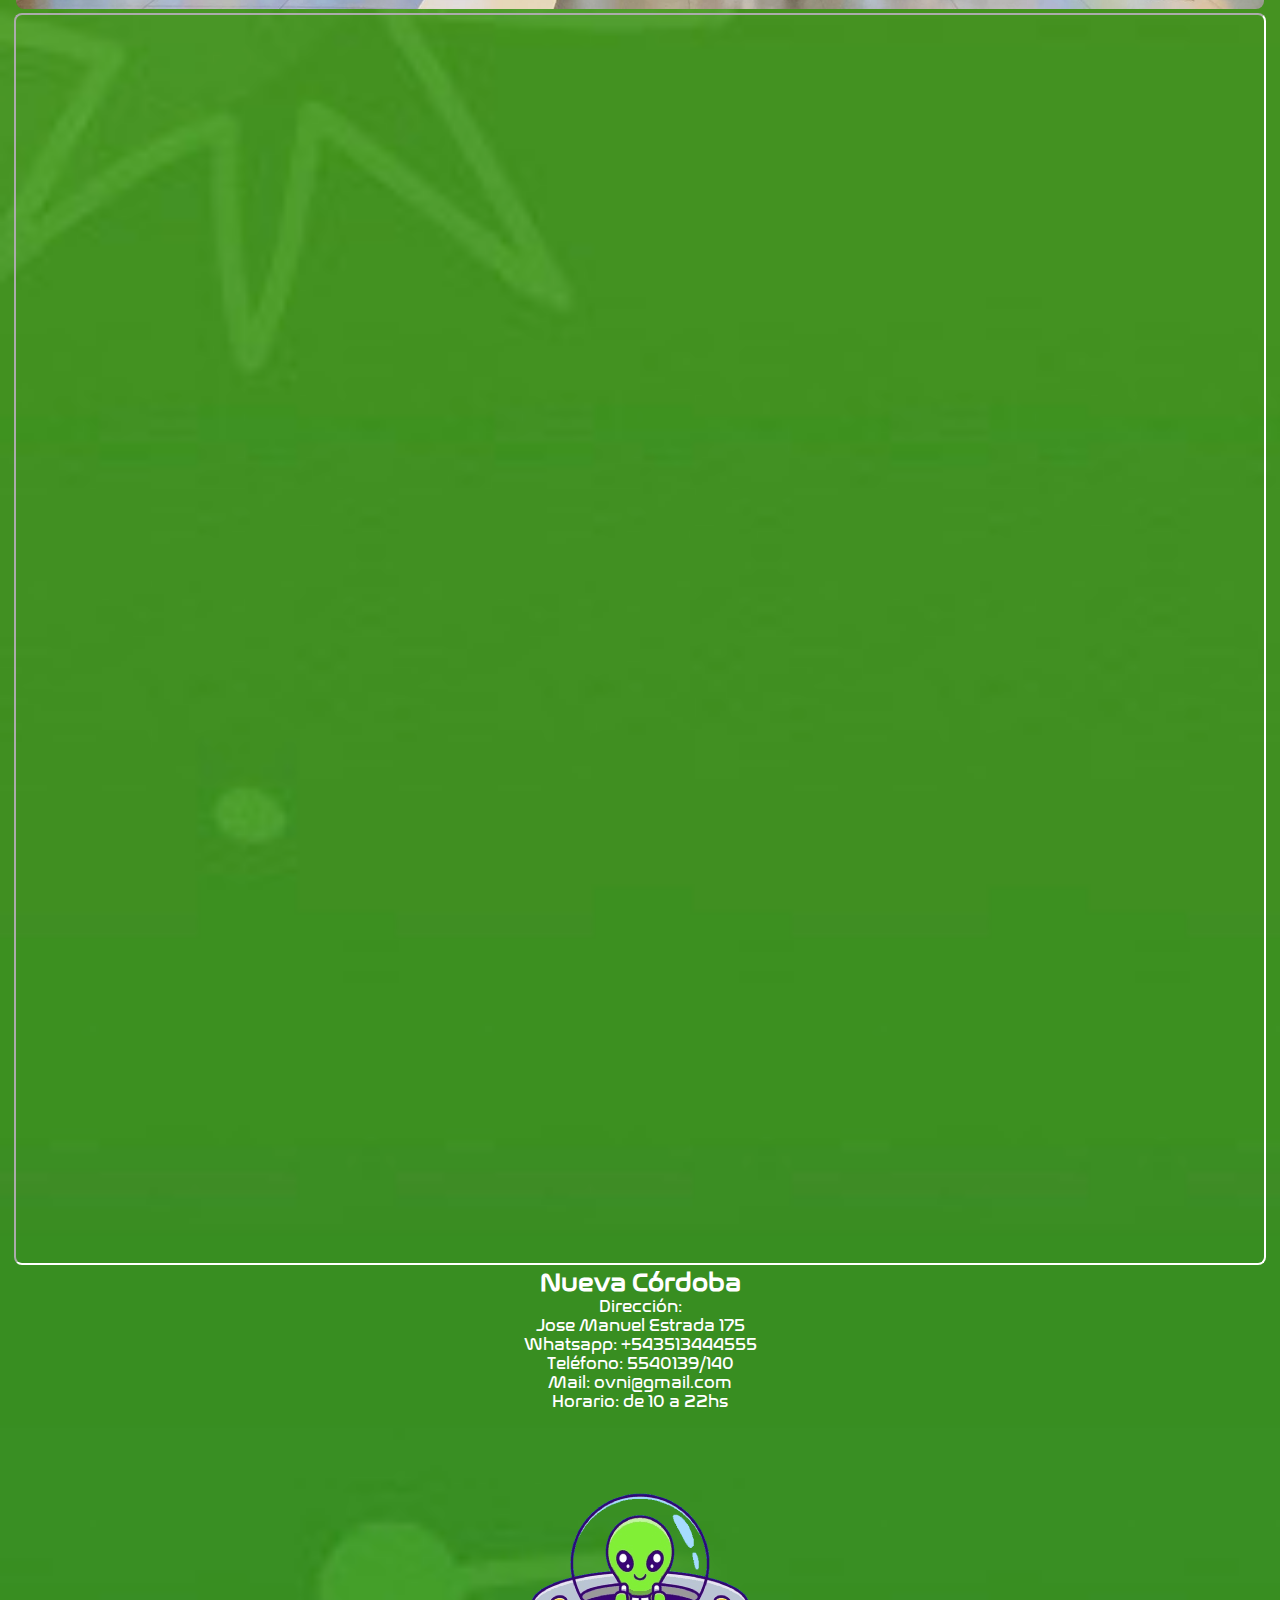
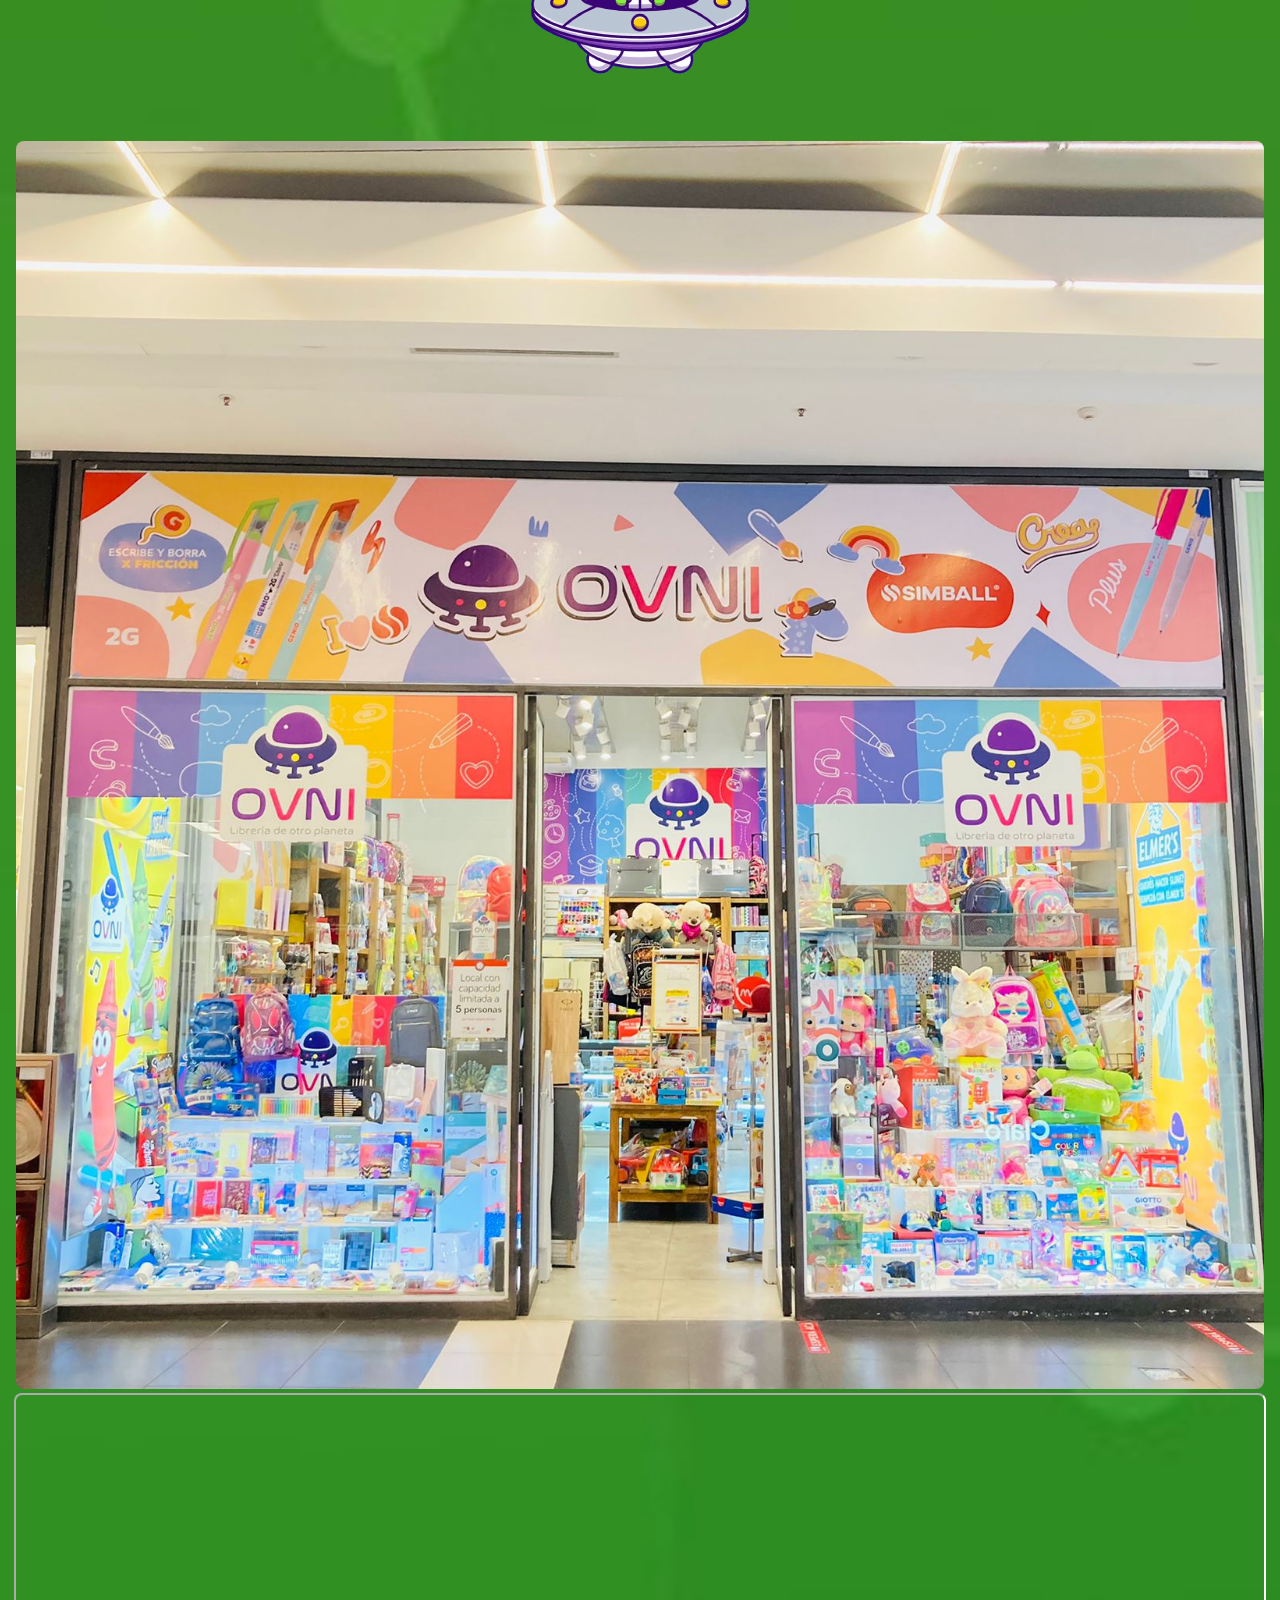
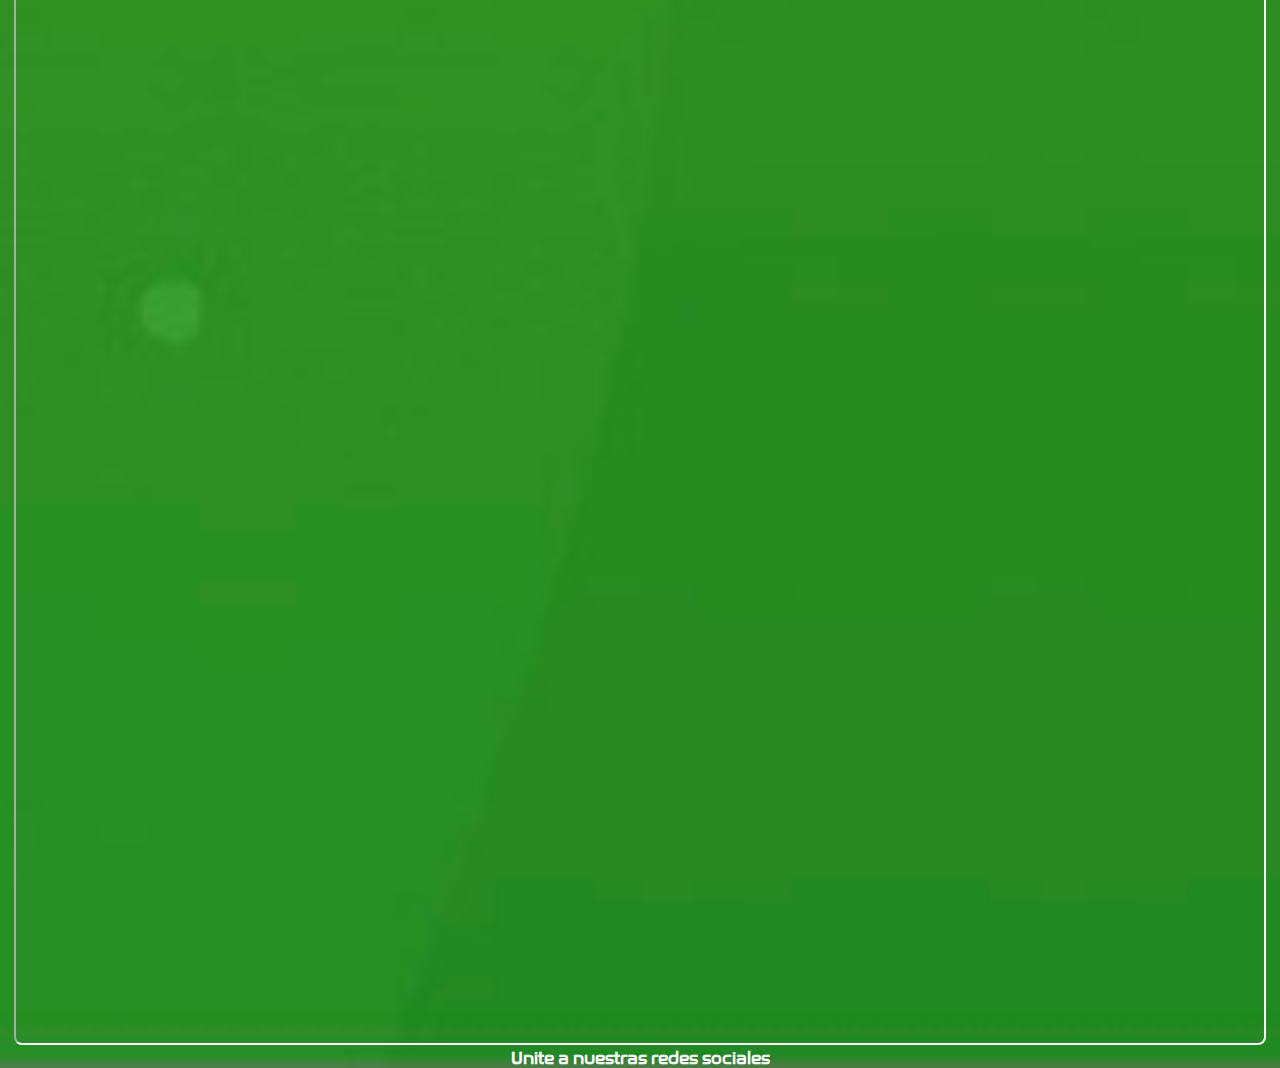
<file: pages/sucursales.html>
<!DOCTYPE html>
<html lang="es">

<head>
    <meta charset="UTF-8">
    <meta http-equiv="X-UA-Compatible" content="IE=edge">
    <meta name="viewport" content="width=device-width, initial-scale=1.0">
    <!-- SEO -->
    <meta name="keywords" content="librerias, stationery, cordoba, shopping, franquicias">
    <meta name="description" content="Sucursales de librerias en Cordoba">
    <!-- titulo -->
    <title>OVNI - Sucursales</title>
    <!-- favicon -->
    <link rel="shortcut icon" href="../img/favicon.png" type="image/x-icon">
    <!-- bootstrap css -->
    <link href="https://cdn.jsdelivr.net/npm/bootstrap@5.1.3/dist/css/bootstrap.min.css" rel="stylesheet" integrity="sha384-1BmE4kWBq78iYhFldvKuhfTAU6auU8tT94WrHftjDbrCEXSU1oBoqyl2QvZ6jIW3" crossorigin="anonymous">
    <!-- css -->
    <link rel="stylesheet" href="../css/style.css">
    <!-- iconos -->
    <link rel="stylesheet" href="https://use.fontawesome.com/releases/v5.15.4/css/all.css"
        integrity="sha384-DyZ88mC6Up2uqS4h/KRgHuoeGwBcD4Ng9SiP4dIRy0EXTlnuz47vAwmeGwVChigm" crossorigin="anonymous">
    <!-- animation -->
    <link
    rel="stylesheet"
    href="https://cdnjs.cloudflare.com/ajax/libs/animate.css/4.1.1/animate.min.css"
  />
</head>

<body class="bodySuc">

    <header class="header">
        <img src="../img/logo.png" alt="logo" class="logo">
        <nav>
            <ul class="inicioabreviado">
                <li><a class="pages" href="../index.html"><i class="fas fa-home"></i></a></li>
                <li><a class="pages" href="./tutoriales.html"><i class="fas fa-video"></i></a></li>
                <li><a class="pages iconoactivo" href="./sucursales.html"><i class="fas fa-map-marked"></i></a></li>
                <li><a class="pages" href="./contacto.html"><i class="fas fa-envelope"></i></a></li>
            </ul>
            <ul class="iniciolargo">
                <li><a class="pages" href="../index.html">Inicio</a></li>
                <li><a class="pages" href="./tutoriales.html">Tutoriales</a></li>
                <li><a class="pages iconoactivo" href="./sucursales.html">Sucursales</a></li>
                <li><a class="pages" href="./contacto.html">Contacto</a></li>
            </ul>
        </nav>
    </header>

    <main class="container">
        <div class="animate__animated animate__fadeInDown row">
            <h1 class=" col-12 text-center titulo">Sucursales</h1>
        </div>

        <div> <!-- LOCAL 1 -->
            <div class="row text-center my-5">
                <h2 class="subtitulo">Paseo del Jockey</h2>
            </div>
            <div class="row ">
                <div class="col-sm-6  col-lg-3 text-center">
                    <div class="">
                        <p>Dirección: <br> Elias Yofre 1050. L139</p> 
                        <p>Whatsapp: +543513444555</p> 
                        <p>Teléfono: 5540139/140</p> 
                        <p>Mail: ovni@gmail.com</p> 
                        <p>Horario: de 10 a 22hs</p>
                    </div>
                </div>
                <div class="d-none d-sm-inline col-sm-6  d-lg-inline col-lg-3 text-center">
                    <img class="local__info" src="../img/sucursal1.png" alt="Alien alegre">
                </div>
                <div class="d-none d-sm-inline col-sm-6 d-lg-inline col-lg-3 text-center">
                    <img class=" rounded-circle local__info" src="../img/local.jpg" alt="Foto del local">
                </div>
                <div class="d-sm-inline col-sm-6 d-lg-inline col-lg-3 text-center">
                    <iframe class="ratio ratio-1x1 rounded-circle local__info" src="https://www.google.com/maps/embed?pb=!1m18!1m12!1m3!1d3403.6714459543227!2d-64.1825562846872!3d-31.45071088139271!2m3!1f0!2f0!3f0!3m2!1i1024!2i768!4f13.1!3m3!1m2!1s0x9432a3e46f279af7%3A0x5e1a86008b70d672!2sOvni%20Paseo%20del%20Jockey!5e0!3m2!1sen!2sie!4v1639336949304!5m2!1sen!2sie" allowfullscreen="" loading=""></iframe>
                </div>
            </div>
        </div>

        <div> <!-- LOCAL 2 -->
            <div class="row text-center my-5">
                <h2 class="subtitulo">Patio Olmos</h2>
            </div>
            <div class="row ">
                <div class="col-sm-6  col-lg-3 text-center">
                    <div class="">
                        <p>Dirección: <br> Av. Velez Sarfield 361</p> 
                        <p>Whatsapp: +543513444555</p> 
                        <p>Teléfono: 5540139/140</p> 
                        <p>Mail: ovni@gmail.com</p> 
                        <p>Horario: de 10 a 22hs</p>
                    </div>
                </div>
                <div class="d-none d-sm-inline col-sm-6  d-lg-inline col-lg-3 text-center">
                    <img class="local__info" src="../img/sucursal2.png" alt="Alien alegre">
                </div>
                <div class="d-none d-sm-inline col-sm-6 d-lg-inline col-lg-3 text-center">
                    <img class=" rounded-circle local__info" src="../img/local.jpg" alt="Foto del local">
                </div>
                <div class="d-sm-inline col-sm-6 d-lg-inline col-lg-3 text-center">
                    <iframe class="ratio ratio-1x1 rounded-circle local__info " src="https://www.google.com/maps/embed?pb=!1m14!1m8!1m3!1d13619.209378416275!2d-64.1884076!3d-31.4195714!3m2!1i1024!2i768!4f13.1!3m3!1m2!1s0x0%3A0x239a9d0d8456d2ba!2sOvni%20Patio%20Olmos!5e0!3m2!1sen!2sie!4v1642678261829!5m2!1sen!2sie" allowfullscreen="" loading=""></iframe>
                </div>
            </div>
        </div>

        <div> <!-- LOCAL 3 -->
            <div class="row text-center my-5">
                <h2 class="subtitulo">Nueva Córdoba</h2>
            </div>
            <div class="row ">
                <div class="col-sm-6  col-lg-3 text-center">
                    <div class="">
                        <p>Dirección: <br> Jose Manuel Estrada 175</p> 
                        <p>Whatsapp: +543513444555</p> 
                        <p>Teléfono: 5540139/140</p> 
                        <p>Mail: ovni@gmail.com</p> 
                        <p>Horario: de 10 a 22hs</p>
                    </div>
                </div>
                <div class="d-none d-sm-inline col-sm-6  d-lg-inline col-lg-3 text-center">
                    <img class="local__info" src="../img/sucursal3.png" alt="Alien alegre">
                </div>
                <div class="d-none d-sm-inline col-sm-6 d-lg-inline col-lg-3 text-center">
                    <img class=" rounded-circle local__info" src="../img/local.jpg" alt="Foto del local">
                </div>
                <div class="d-sm-inline col-sm-6 d-lg-inline col-lg-3 text-center">
                    <iframe class="ratio ratio-1x1 rounded-circle local__info" src="https://www.google.com/maps/embed?pb=!1m18!1m12!1m3!1d3404.49761225639!2d-64.18865868485169!3d-31.427964981400205!2m3!1f0!2f0!3f0!3m2!1i1024!2i768!4f13.1!3m3!1m2!1s0x9432a28e890ad635%3A0x1f829941b2f5848!2sJos%C3%A9%20Manuel%20Estrada%20175%2C%20X5000BQC%20C%C3%B3rdoba%2C%20Argentina!5e0!3m2!1sen!2sie!4v1642678404397!5m2!1sen!2sie" allowfullscreen="" loading=""></iframe>
                </div>
            </div>
        </div>

    </main>

    <footer>
        <div class="text-center my-5 container ">
            <div class="row">
                <h2 class="footer col-12 animate__animated animate__slideInUp">Unite a nuestras redes sociales</h2>
            </div>
            <div class="row d-inline-flex justify-content-center">
                <a class="col-3" target="_blank" href="https://www.instagram.com/ovni.librerias/?hl=en">
                    <i class="fab fa-instagram "></i>
                </a>
                <a class="col-3" target="_blank" href="https://www.facebook.com/ovni.librerias">
                    <i class="fab fa-facebook"></i>
                </a>
                <a class="col-3" target="_blank" href="https://twitter.com/ovni_librerias?lang=en">
                    <i class="fab fa-twitter"></i>
                </a>
                <a class="col-3" target="_blank" href="https://ar.pinterest.com/ovnilibrerias/ovni-librer%C3%ADa-de-otro-planeta/">
                    <i class="fab fa-pinterest"></i>
                </a>
            </div>
        </div>
    </footer>

<!-- js bootstrap -->
<script src="https://cdn.jsdelivr.net/npm/bootstrap@5.1.3/dist/js/bootstrap.bundle.min.js" integrity="sha384-ka7Sk0Gln4gmtz2MlQnikT1wXgYsOg+OMhuP+IlRH9sENBO0LRn5q+8nbTov4+1p" crossorigin="anonymous"></script>
</body>

</html>
</file>
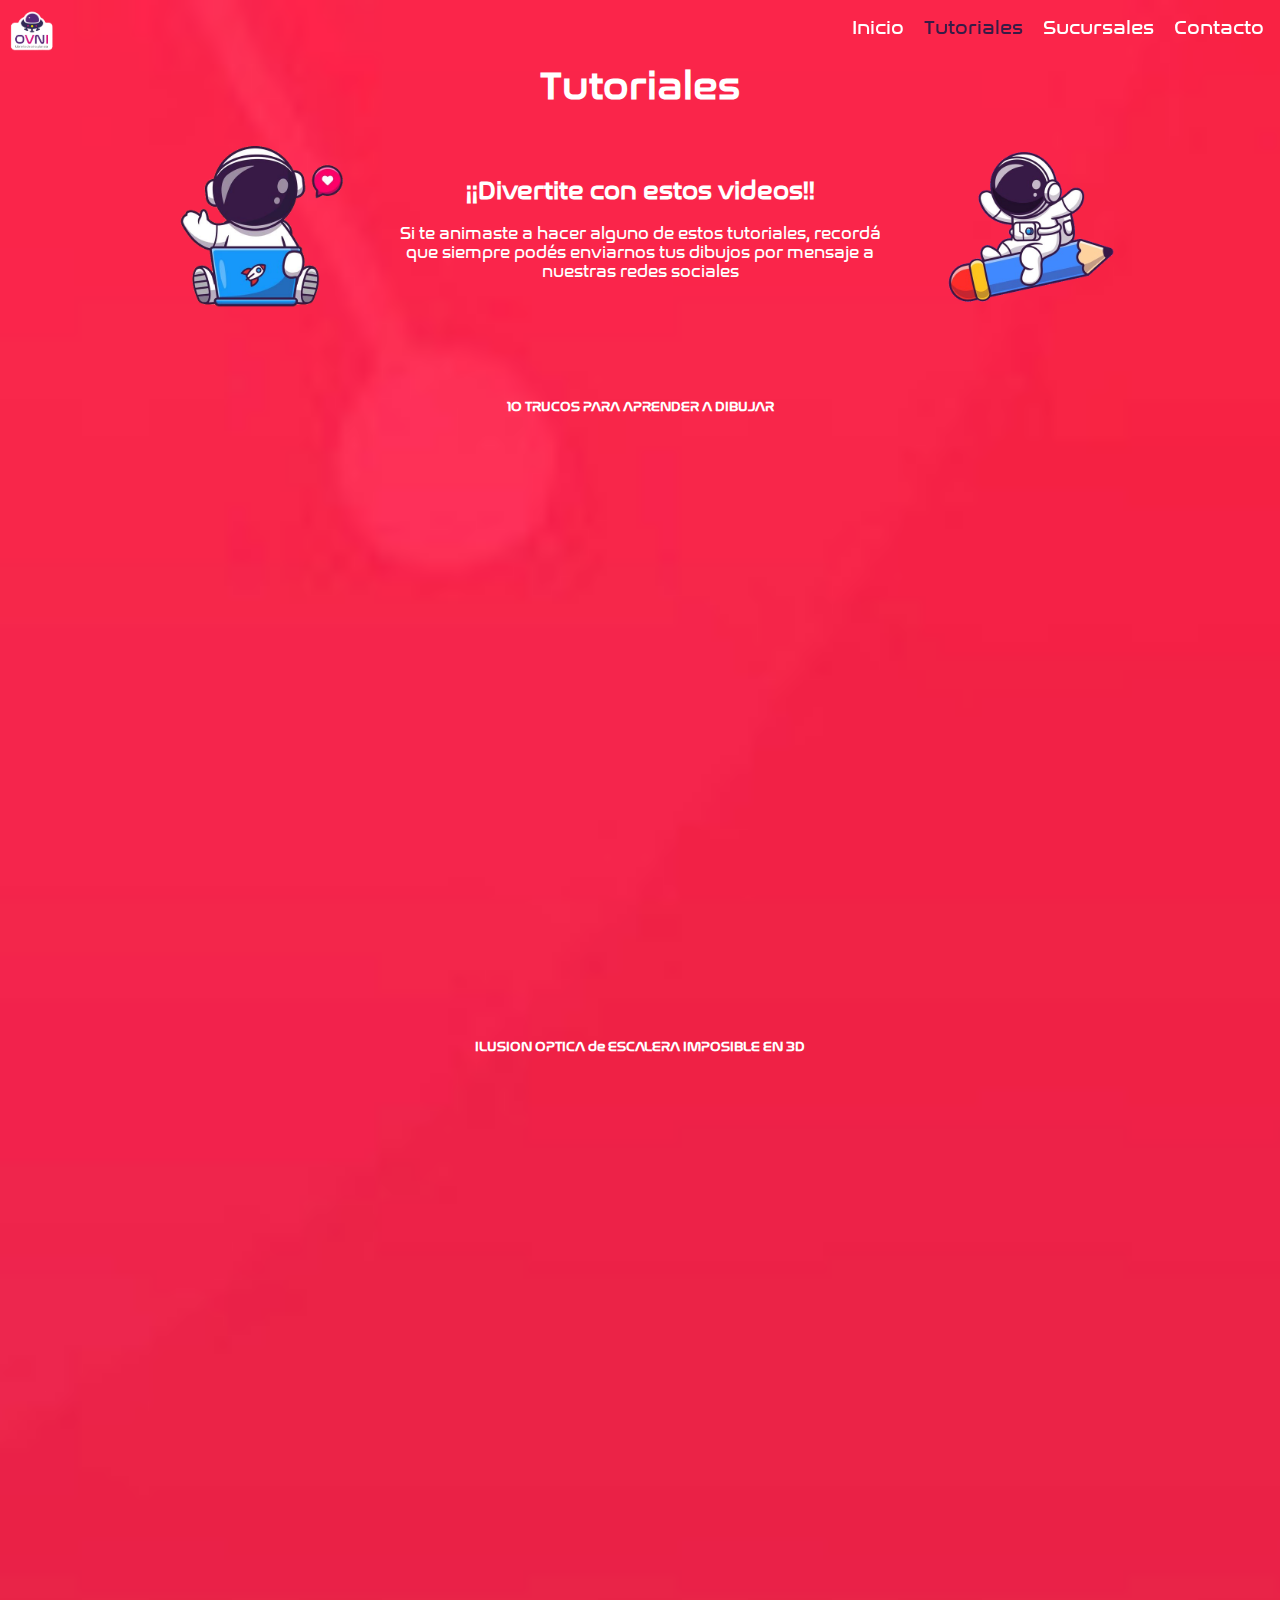
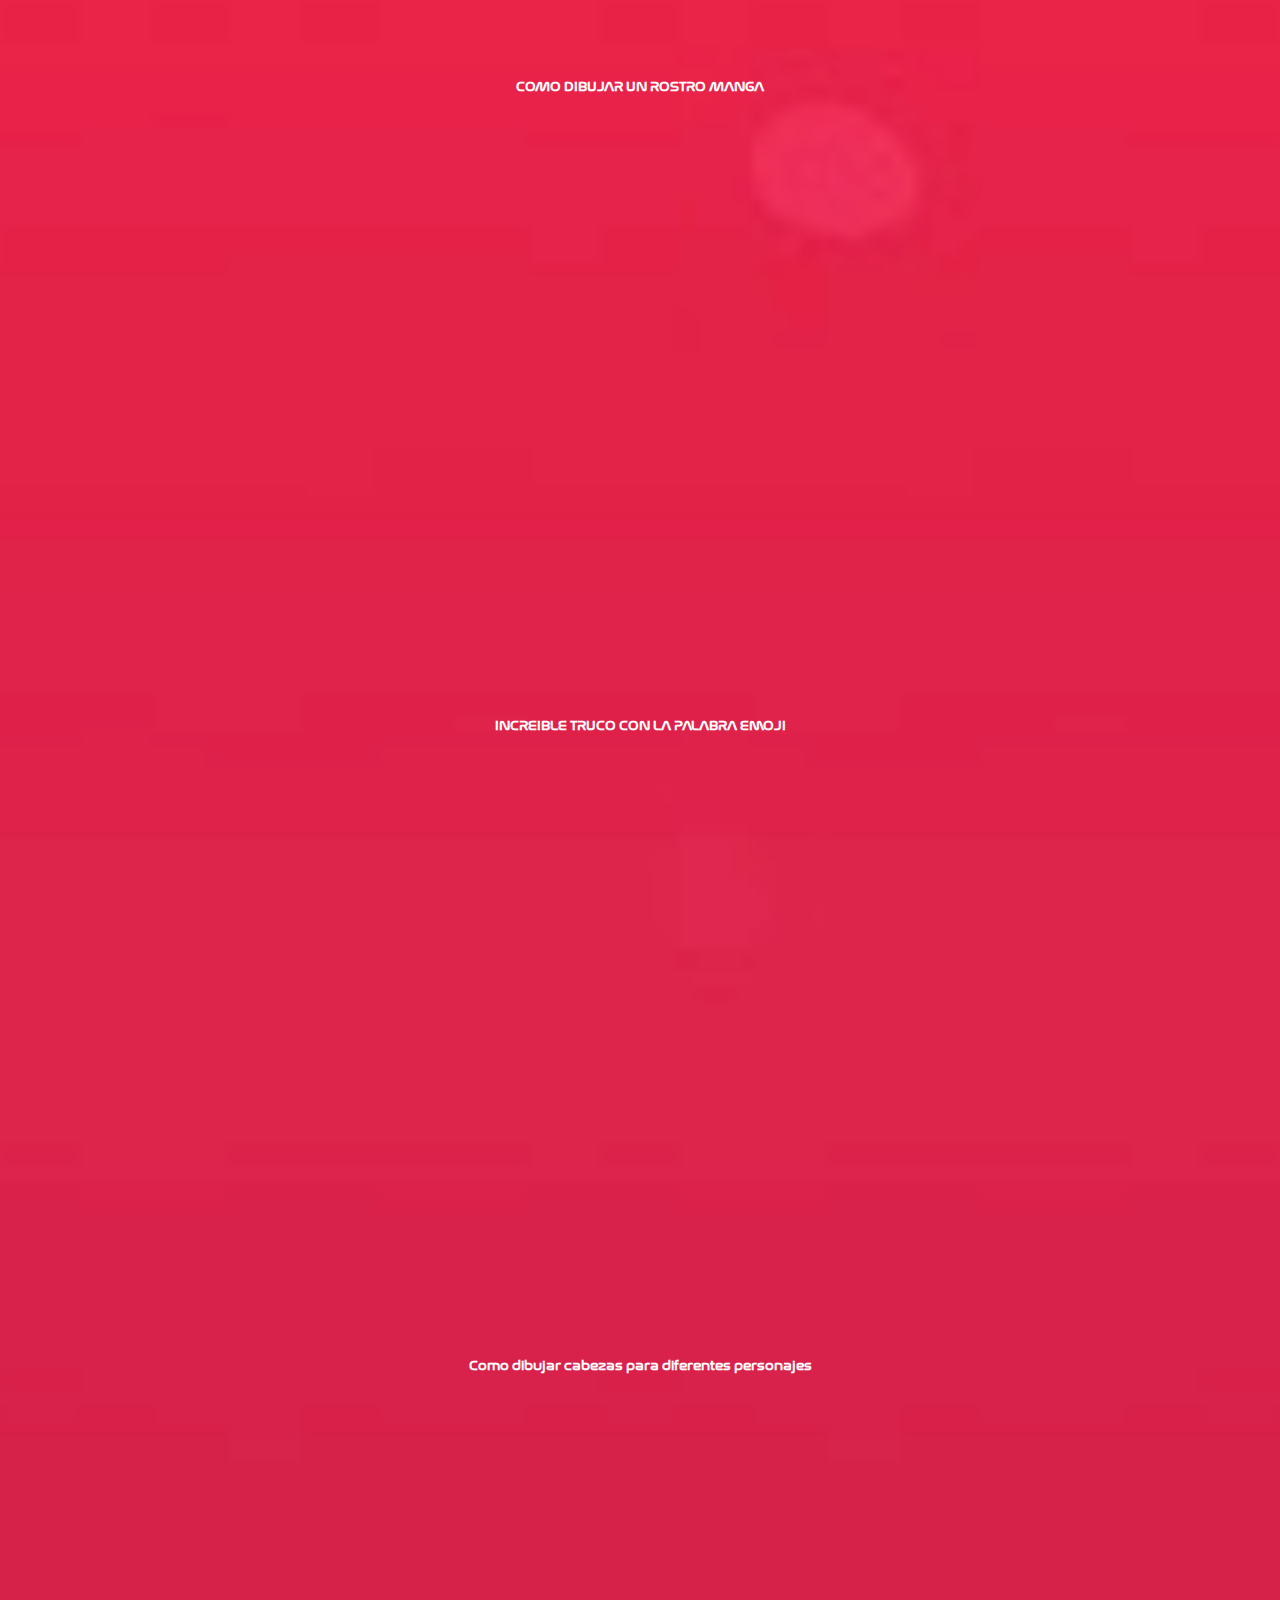
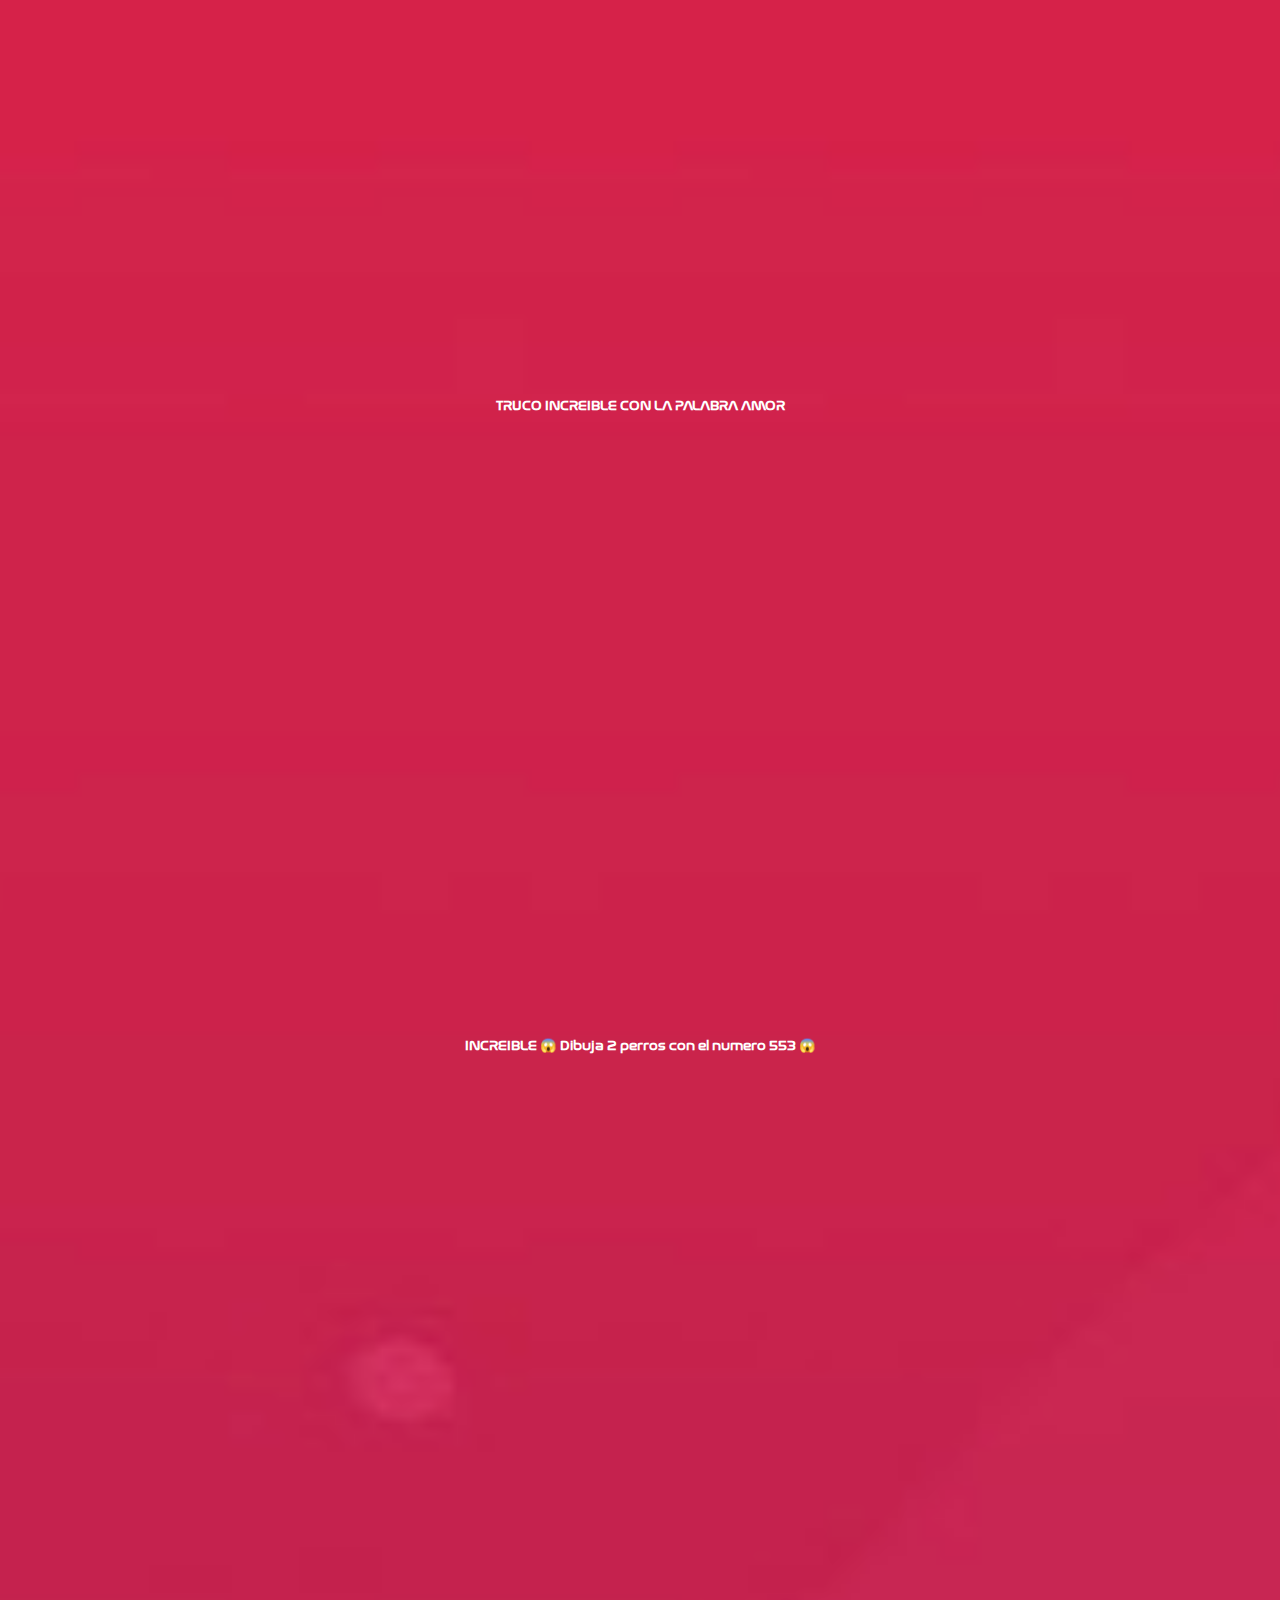
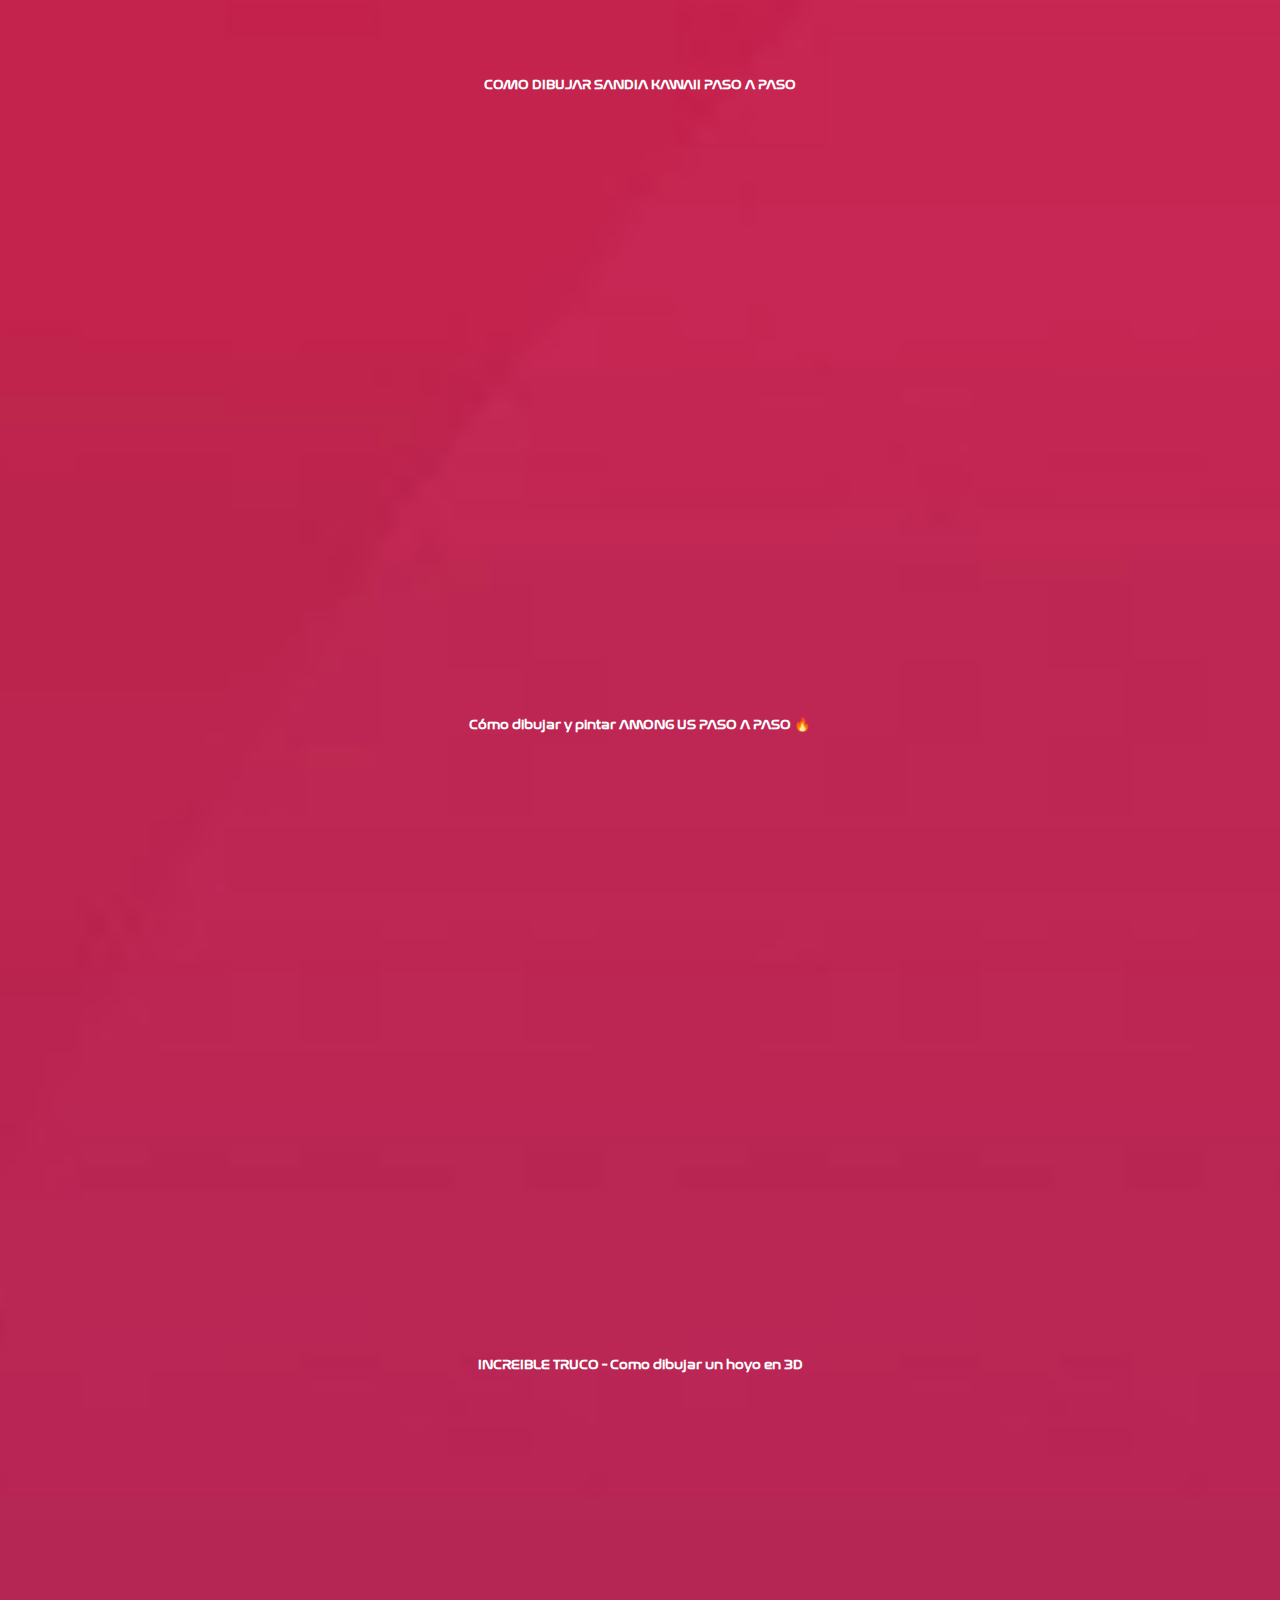
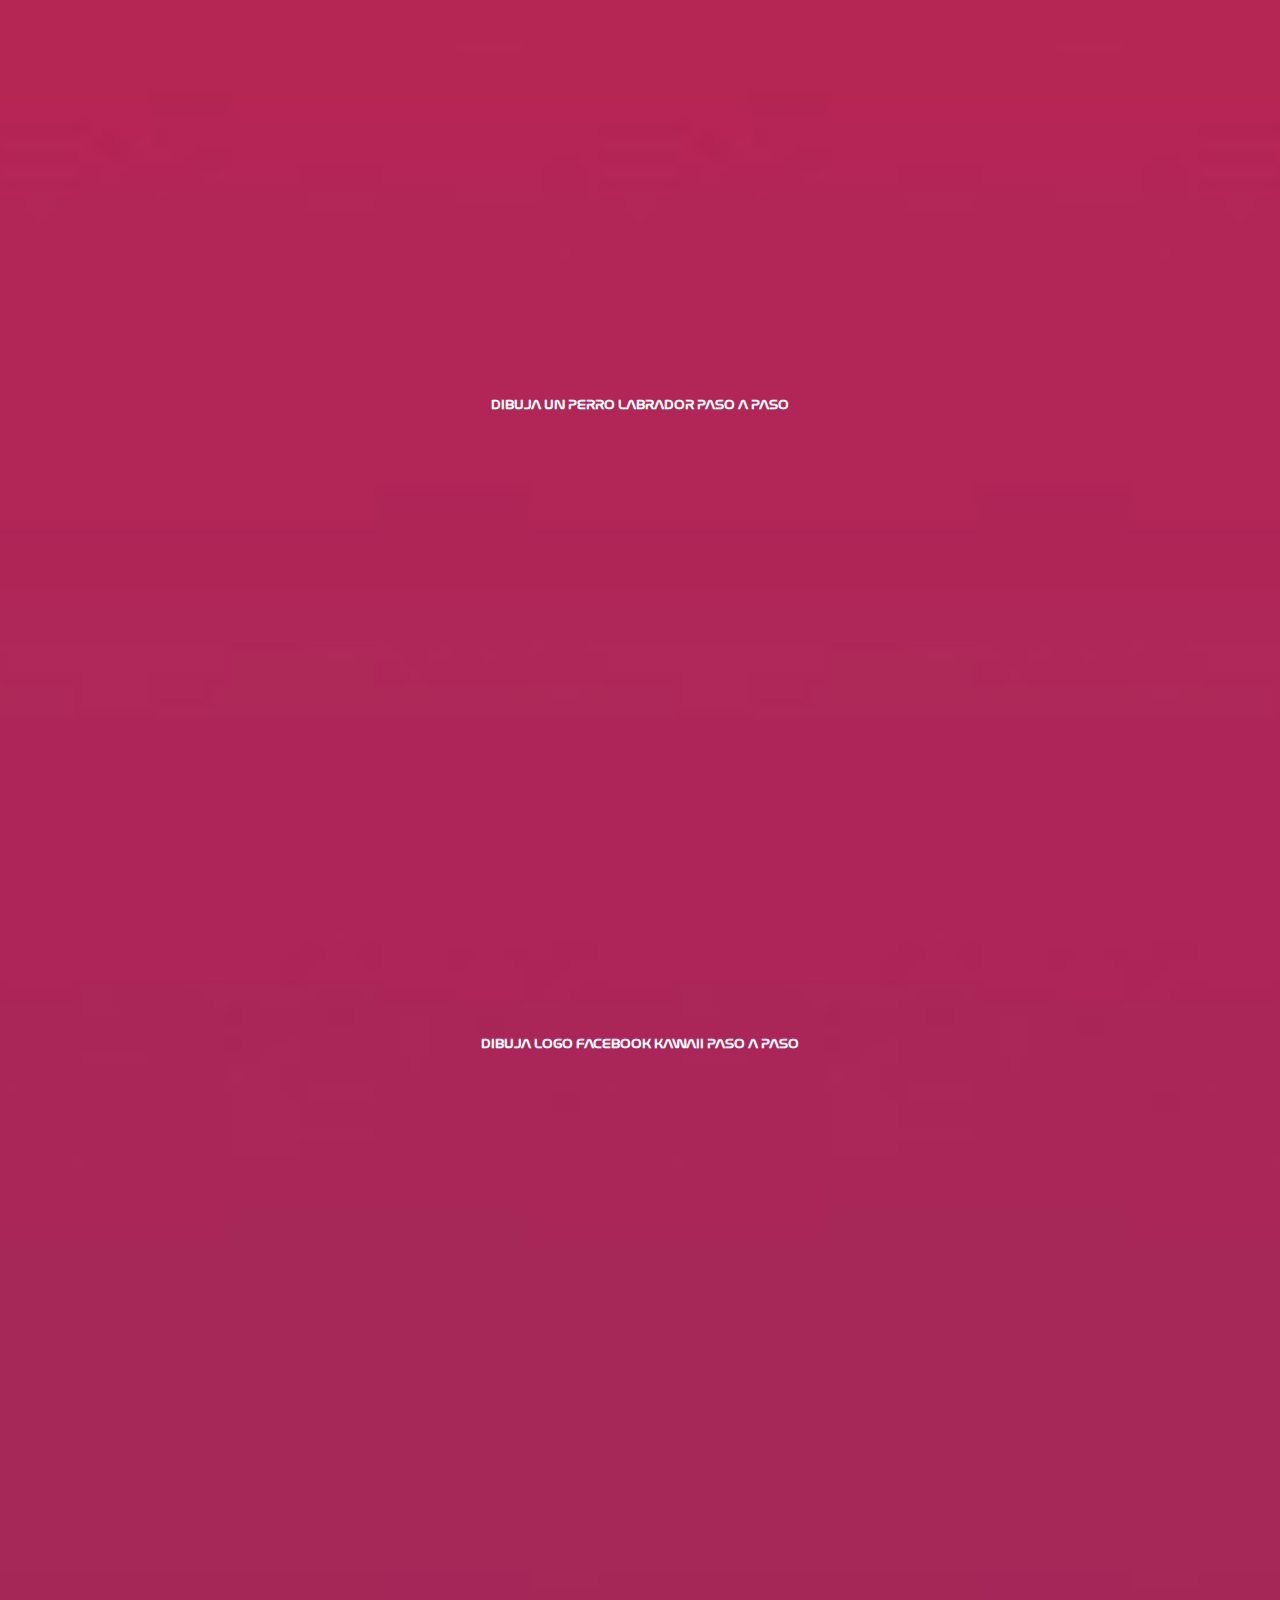
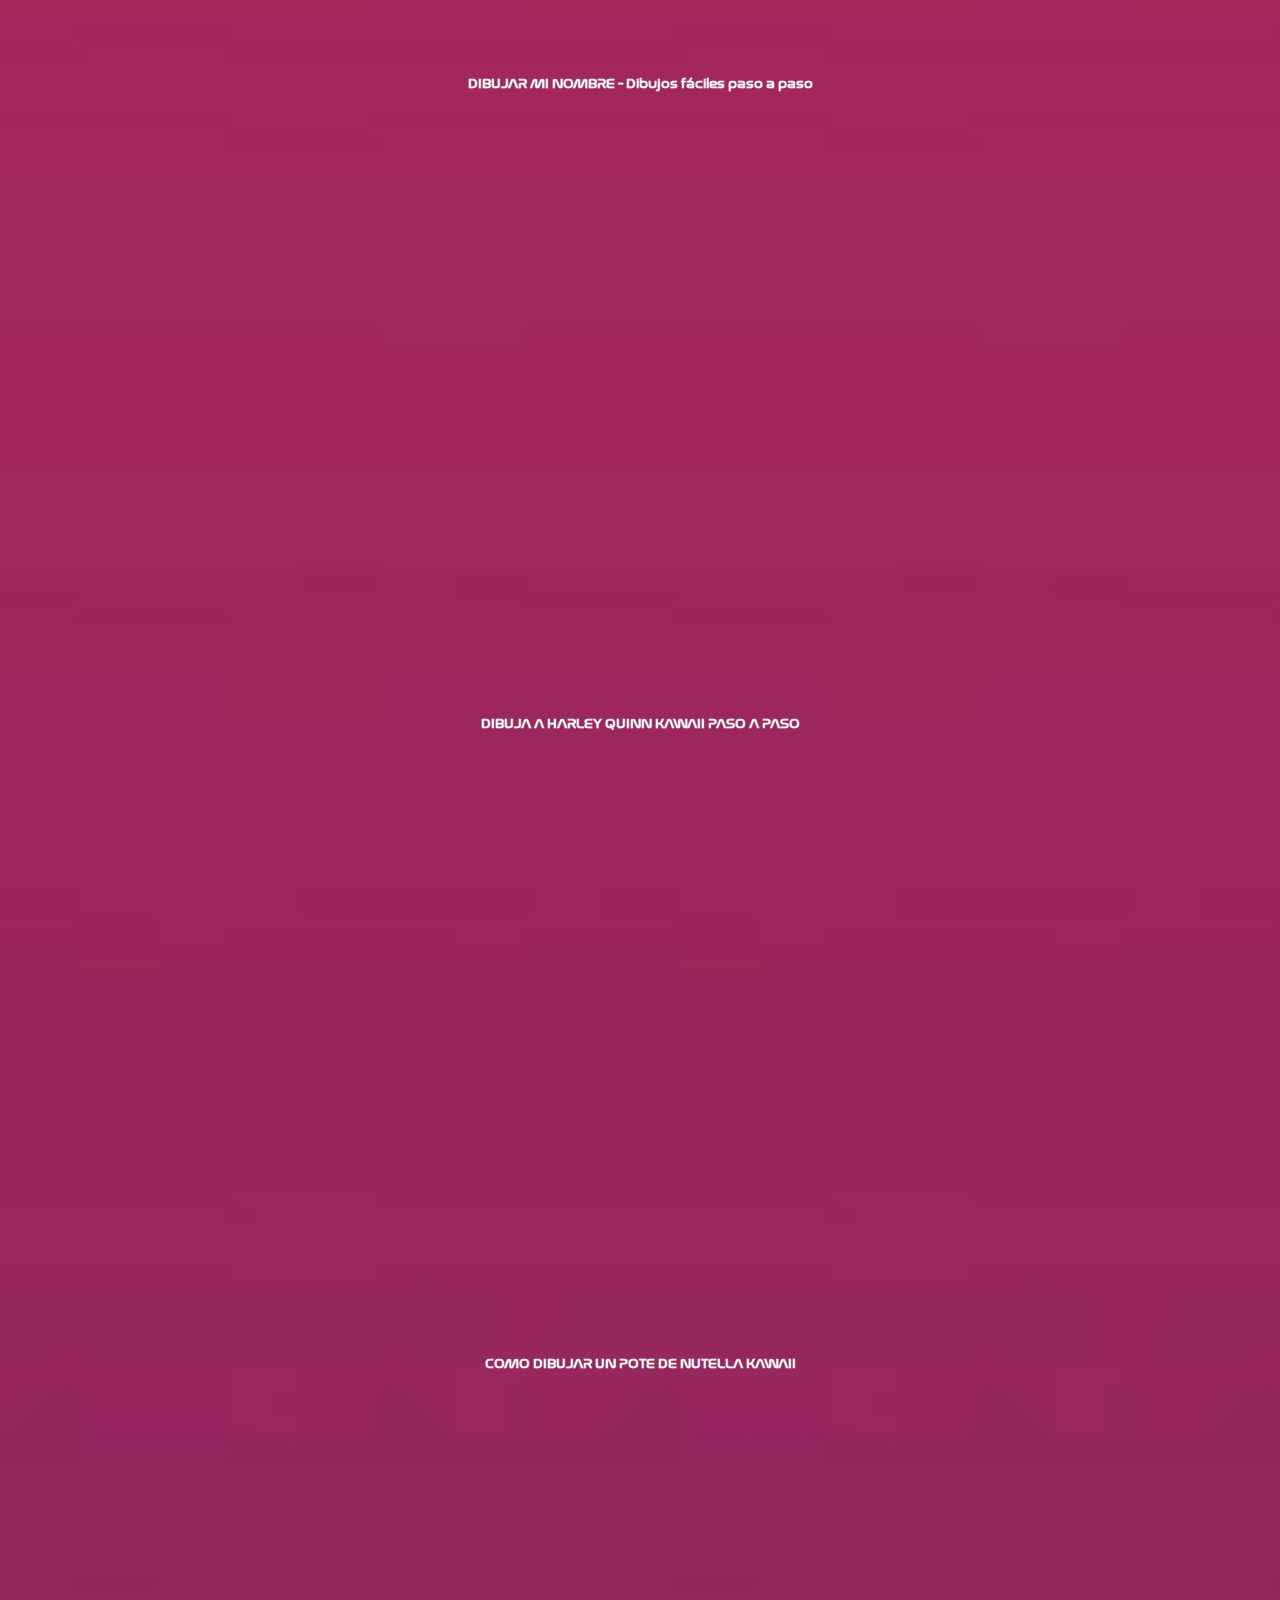
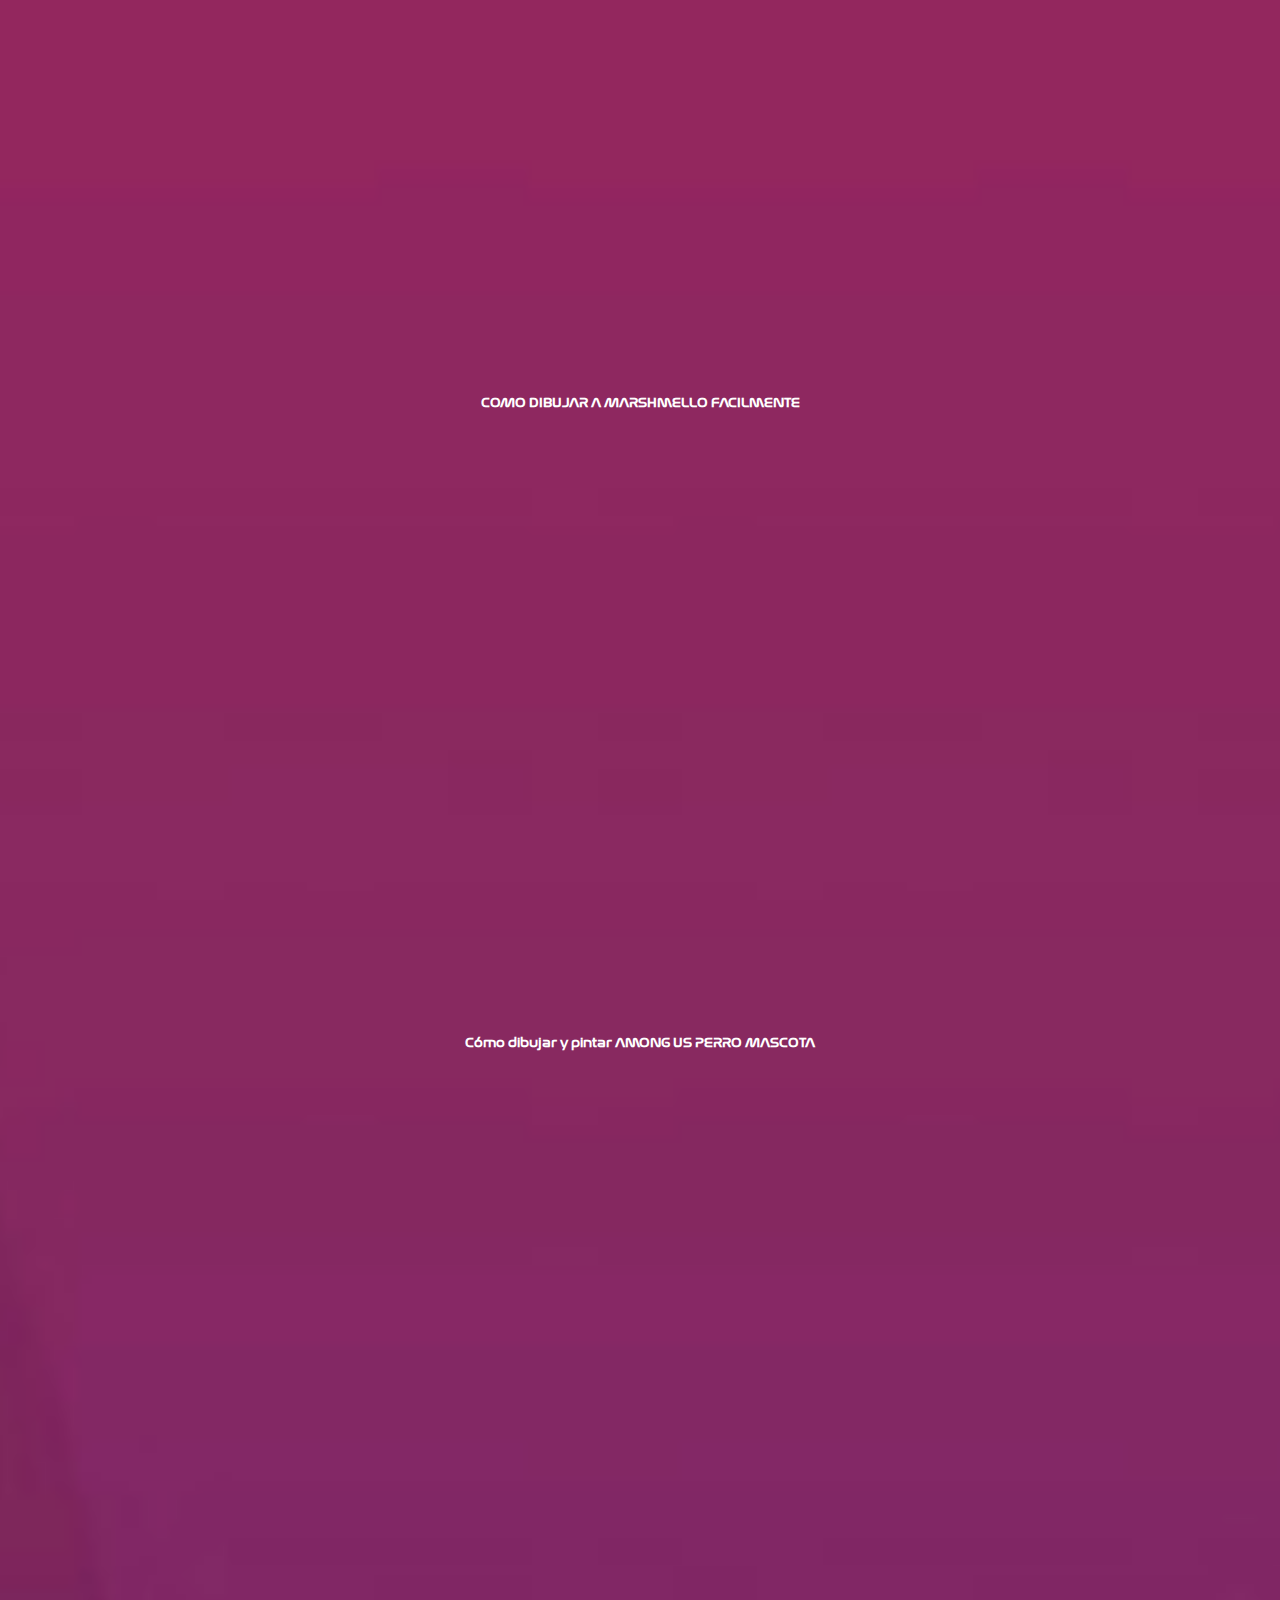
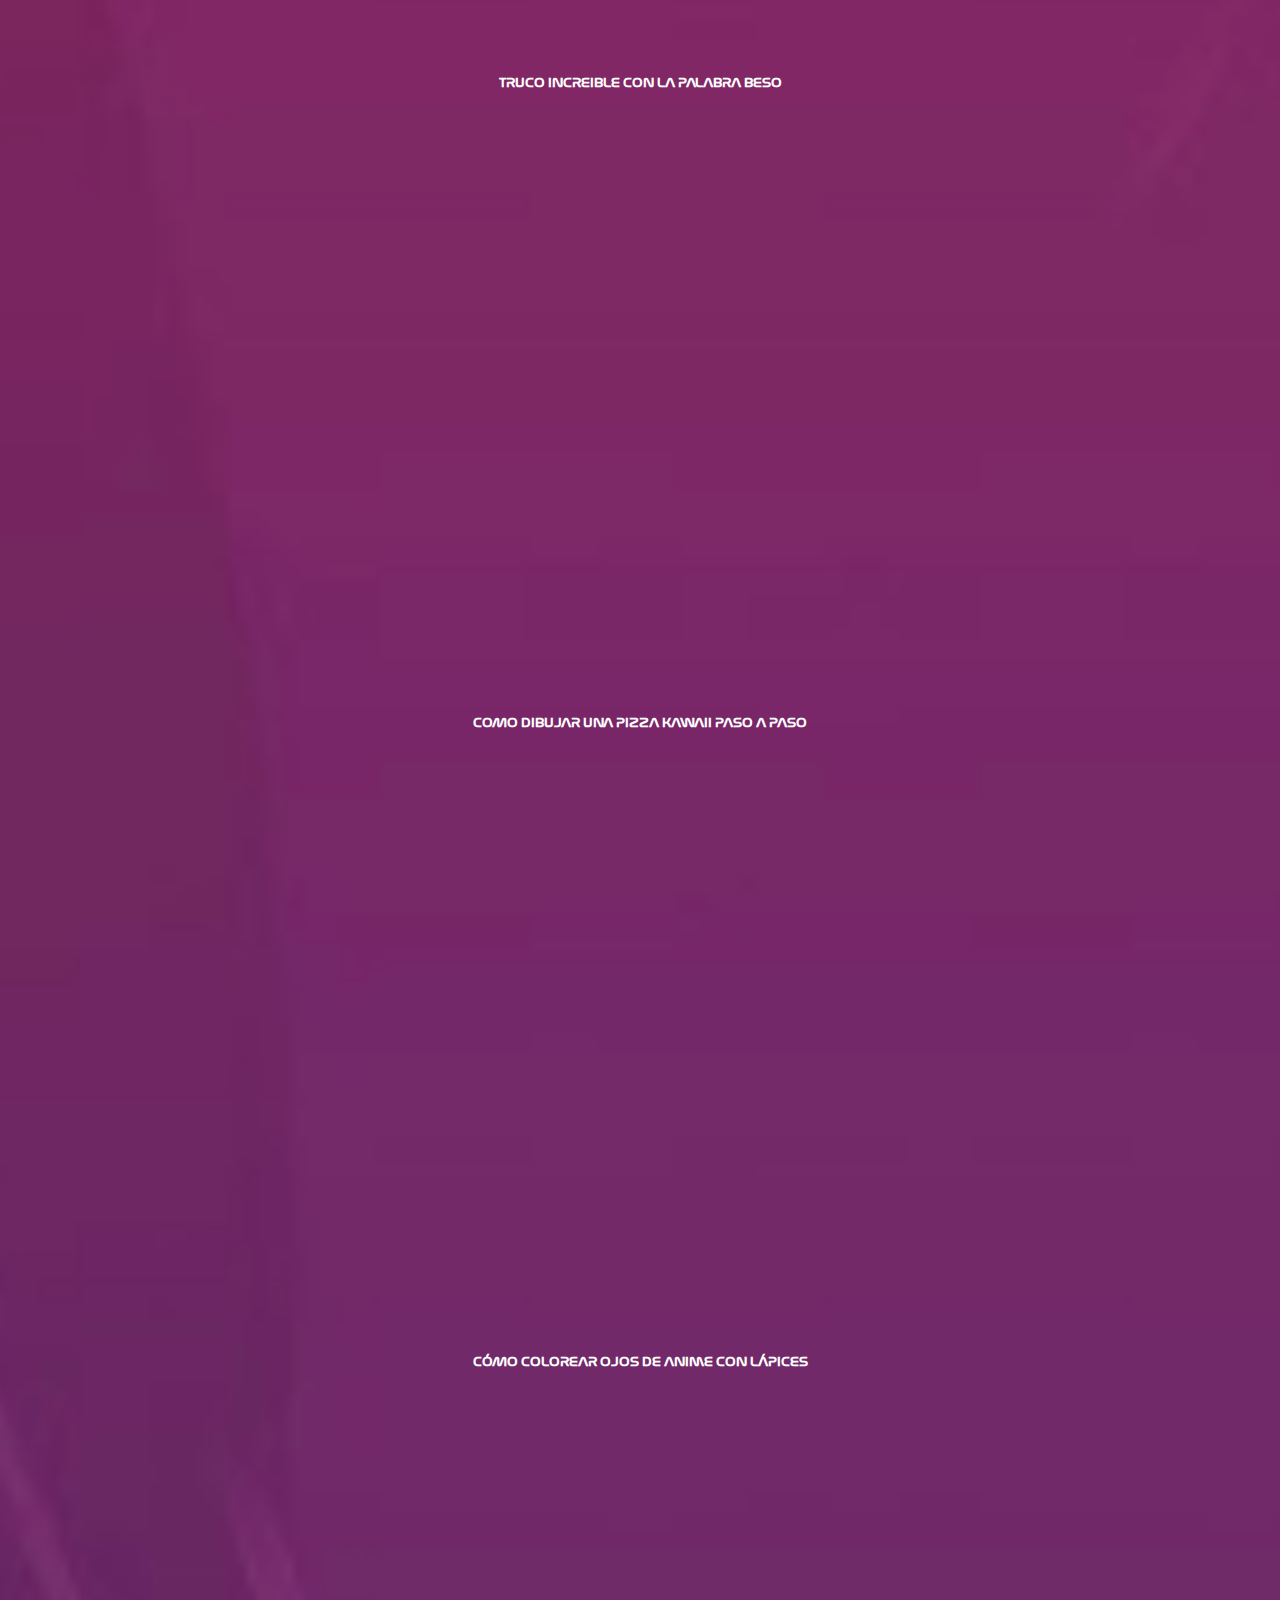
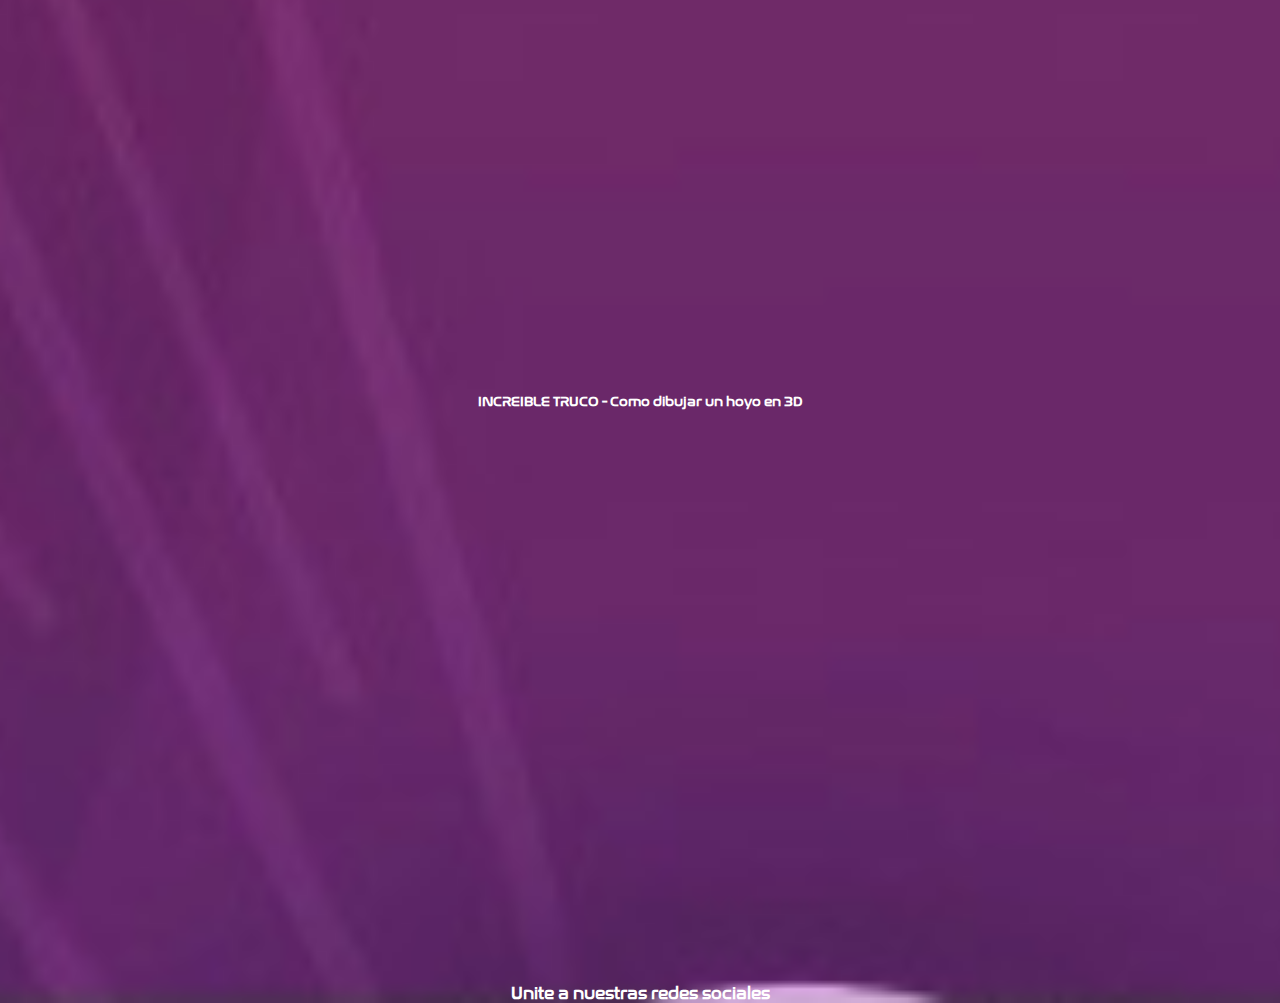
<file: pages/tutoriales.html>
<!DOCTYPE html>
<html lang="es">

<head>
    <meta charset="UTF-8">
    <meta http-equiv="X-UA-Compatible" content="IE=edge">
    <meta name="viewport" content="width=device-width, initial-scale=1.0">
    <!-- SEO -->
    <meta name="keywords" content="librerias, stationery, videos, tutoriales, manualidades">
    <meta name="description" content="Videos para hacer manualidades">
    <!-- titulo -->
    <title>OVNI - Tutoriales</title>
    <!-- favicon -->
    <link rel="shortcut icon" href="../img/favicon.png" type="image/x-icon">
    <!-- bootstrap css -->
    <link href="https://cdn.jsdelivr.net/npm/bootstrap@5.1.3/dist/css/bootstrap.min.css" rel="stylesheet" integrity="sha384-1BmE4kWBq78iYhFldvKuhfTAU6auU8tT94WrHftjDbrCEXSU1oBoqyl2QvZ6jIW3" crossorigin="anonymous">
    <!-- css -->
    <link rel="stylesheet" href="../css/style.css">
    <!-- iconos -->
    <link rel="stylesheet" href="https://use.fontawesome.com/releases/v5.15.4/css/all.css"
        integrity="sha384-DyZ88mC6Up2uqS4h/KRgHuoeGwBcD4Ng9SiP4dIRy0EXTlnuz47vAwmeGwVChigm" crossorigin="anonymous">
    <!-- animation -->
    <link
    rel="stylesheet"
    href="https://cdnjs.cloudflare.com/ajax/libs/animate.css/4.1.1/animate.min.css"
  />
</head>

<body class="bodyTut">

    <header>
        <img src="../img/logo.png" alt="logo" class="logo">
        <nav> <!-- navegador -->
            <ul class="inicioabreviado"> <!-- navegador en iconos para pantallas chicas -->
                <li><a class="pages" href="../index.html"><i class="fas fa-home"></i></a></li>
                <li><a class="pages iconoactivo" href="./tutoriales.html"><i class="fas fa-video"></i></a></li>
                <li><a class="pages" href="./sucursales.html"><i class="fas fa-map-marked"></i></a></li>
                <li><a class="pages" href="./contacto.html"><i class="fas fa-envelope"></i></a></li>
            </ul>
            <ul class="iniciolargo"> <!-- navegador en texto para pantallas grandes -->
                    <li><a class="pages" href="../index.html">Inicio</a></li>
                    <li><a class="pages iconoactivo" href="./tutoriales.html">Tutoriales</a></li>
                    <li><a class="pages" href="./sucursales.html">Sucursales</a></li>
                    <li><a class="pages" href="./contacto.html">Contacto</a></li>
            </ul>
        </nav>
    </header>

    <main>
        <div class="animate__animated animate__fadeInDown"> <!-- titulo principal -->
            <h1 class="titulo">Tutoriales</h1>
        </div>
        <section class="indiceTut"> <!-- introduccion -->
            <section>
                <img class="imgcontacto imgtut1" src="../img/tutorial1.png" alt="Astronauta alegre">
            </section>
            <section class="parrafotut">
                <h2 class="subtitulo fun">¡¡Divertite con estos videos!!</h2> <br>
                <p>Si te animaste a hacer alguno de estos tutoriales, recordá que siempre podés enviarnos tus dibujos por mensaje a nuestras redes sociales</p>
            </section>
            <section>
                <img class="imgcontacto imgtut2" src="../img/tutorial2.png" alt="Astronauta alegre">
            </section>
        </section>
        <section class="videos"> <!-- videos -->
            <section class="celda1">
                <a href="https://www.youtube.com/embed/CETGKvK4sR4" target="_blank"><h5>1O TRUCOS PARA APRENDER A DIBUJAR</h5></a>
                <iframe class="video" src="https://www.youtube.com/embed/CETGKvK4sR4" title="YouTube video player" frameborder="0" allow="accelerometer; autoplay; clipboard-write; encrypted-media; gyroscope; picture-in-picture" allowfullscreen></iframe>
            </section>
            <section class="celda2">
                <a href="https://www.youtube.com/embed/Y-NvTauRyFE" target="_blank"><h5>ILUSION OPTICA de ESCALERA IMPOSIBLE EN 3D</h5></a>
                <iframe class="video" src="https://www.youtube.com/embed/Y-NvTauRyFE" title="YouTube video player" frameborder="0" allow="accelerometer; autoplay; clipboard-write; encrypted-media; gyroscope; picture-in-picture" allowfullscreen></iframe>
            </section>
            <section class="celda9">
                <a href="https://www.youtube.com/embed/vDS7J4leX_U" target="_blank"><h5>Cómo dibujar y pintar AMONG US PASO A PASO 🔥 </h5></a>
                <iframe class="video" src="https://www.youtube.com/embed/vDS7J4leX_U" title="YouTube video player" frameborder="0" allow="accelerometer; autoplay; clipboard-write; encrypted-media; gyroscope; picture-in-picture" allowfullscreen></iframe>
            </section>
            <section class="celda10">
                <a href="https://www.youtube.com/embed/erIt1oMuXd8" target="_blank"><h5>INCREIBLE TRUCO - Como dibujar un hoyo en 3D</h5></a>
                <iframe class="video" src="https://www.youtube.com/embed/erIt1oMuXd8" title="YouTube video player" frameborder="0" allow="accelerometer; autoplay; clipboard-write; encrypted-media; gyroscope; picture-in-picture" allowfullscreen></iframe>
            </section>
            <section class="celda11">
                <a href="https://www.youtube.com/embed/j19LUmyAfe4" target="_blank"><h5>DIBUJA UN PERRO LABRADOR PASO A PASO</h5></a>
                <iframe class="video" src="https://www.youtube.com/embed/j19LUmyAfe4" title="YouTube video player" frameborder="0" allow="accelerometer; autoplay; clipboard-write; encrypted-media; gyroscope; picture-in-picture" allowfullscreen></iframe>
            </section>
            <section class="celda12">
                <a href="https://www.youtube.com/embed/CGKYUARzj3s" target="_blank"><h5>DIBUJA LOGO FACEBOOK KAWAII PASO A PASO </h5></a>
                <iframe class="video" src="https://www.youtube.com/embed/CGKYUARzj3s" title="YouTube video player" frameborder="0" allow="accelerometer; autoplay; clipboard-write; encrypted-media; gyroscope; picture-in-picture" allowfullscreen></iframe>
            </section>
            <section class="celda13">
                <a href="https://www.youtube.com/embed/kP8dCPqPxXM" target="_blank"><h5>DIBUJAR MI NOMBRE - Dibujos fáciles paso a paso</h5></a>
                <iframe class="video" src="https://www.youtube.com/embed/kP8dCPqPxXM" title="YouTube video player" frameborder="0" allow="accelerometer; autoplay; clipboard-write; encrypted-media; gyroscope; picture-in-picture" allowfullscreen></iframe>
            </section>
            <section class="celda14">
                <a href="https://www.youtube.com/embed/2Pq6x1HcMw0" target="_blank"><h5>DIBUJA A HARLEY QUINN KAWAII PASO A PASO</h5></a>
                <iframe class="video" src="https://www.youtube.com/embed/2Pq6x1HcMw0" title="YouTube video player" frameborder="0" allow="accelerometer; autoplay; clipboard-write; encrypted-media; gyroscope; picture-in-picture" allowfullscreen></iframe>
            </section>
            <section class="celda15">
                <a href="https://www.youtube.com/embed/XjKtwt39ig0" target="_blank"><h5>COMO DIBUJAR UN POTE DE NUTELLA KAWAII</h5></a>
                <iframe class="video" src="https://www.youtube.com/embed/XjKtwt39ig0" title="YouTube video player" frameborder="0" allow="accelerometer; autoplay; clipboard-write; encrypted-media; gyroscope; picture-in-picture" allowfullscreen></iframe>
            </section>
            <section class="celda16">
                <a href="https://www.youtube.com/embed/0OoXoeJ3CRA" target="_blank"><h5>INCREIBLE 😱 Dibuja 2 perros con el numero 553 😱</h5></a>
                <iframe class="video" src="https://www.youtube.com/embed/0OoXoeJ3CRA" title="YouTube video player" frameborder="0" allow="accelerometer; autoplay; clipboard-write; encrypted-media; gyroscope; picture-in-picture" allowfullscreen></iframe>
            </section>
            <section class="celda17">
                <a href="https://www.youtube.com/embed/6XwQJnoHmQM" target="_blank"><h5>COMO DIBUJAR SANDIA KAWAII PASO A PASO </h5></a>
                <iframe class="video" src="https://www.youtube.com/embed/6XwQJnoHmQM" title="YouTube video player" frameborder="0" allow="accelerometer; autoplay; clipboard-write; encrypted-media; gyroscope; picture-in-picture" allowfullscreen></iframe>
            </section>
            <section class="celda18">
                <a href="https://www.youtube.com/embed/D7OW-KUR1lU" target="_blank"><h5>COMO DIBUJAR A MARSHMELLO FACILMENTE</h5></a>
                <iframe class="video" src="https://www.youtube.com/embed/D7OW-KUR1lU" title="YouTube video player" frameborder="0" allow="accelerometer; autoplay; clipboard-write; encrypted-media; gyroscope; picture-in-picture" allowfullscreen></iframe>
            </section>
            <section class="celda19">
                <a href="https://www.youtube.com/embed/MB4gR8rsTTk" target="_blank"><h5>Cómo dibujar y pintar AMONG US PERRO MASCOTA</h5></a>
                <iframe class="video" src="https://www.youtube.com/embed/MB4gR8rsTTk" title="YouTube video player" frameborder="0" allow="accelerometer; autoplay; clipboard-write; encrypted-media; gyroscope; picture-in-picture" allowfullscreen></iframe>
            </section>
            <section class="celda20">
                <a href="https://www.youtube.com/embed/UhtUrMJjWhw" target="_blank"><h5>TRUCO INCREIBLE CON LA PALABRA BESO</h5></a>
                <iframe class="video" src="https://www.youtube.com/embed/UhtUrMJjWhw" title="YouTube video player" frameborder="0" allow="accelerometer; autoplay; clipboard-write; encrypted-media; gyroscope; picture-in-picture" allowfullscreen></iframe>
            </section>
            <section class="celda21">
                <a href="https://www.youtube.com/embed/XR9g1GJai9g" target="_blank"><h5>COMO DIBUJAR UNA PIZZA KAWAII PASO A PASO</h5></a>
                <iframe class="video" src="https://www.youtube.com/embed/XR9g1GJai9g" title="YouTube video player" frameborder="0" allow="accelerometer; autoplay; clipboard-write; encrypted-media; gyroscope; picture-in-picture" allowfullscreen></iframe>
            </section>
            <section class="celda22">
                <a href="https://www.youtube.com/embed/wEOhMGXXvDM" target="_blank"><h5>CÓMO COLOREAR OJOS DE ANIME CON LÁPICES</h5></a>
                <iframe class="video" src="https://www.youtube.com/embed/wEOhMGXXvDM" title="YouTube video player" frameborder="0" allow="accelerometer; autoplay; clipboard-write; encrypted-media; gyroscope; picture-in-picture" allowfullscreen></iframe>
            </section>
            <section class="celda3">
                <a href="https://www.youtube.com/embed/hZRBQ2fEp2I" target="_blank"><h5>COMO DIBUJAR UN ROSTRO MANGA</h5></a>
                <iframe class="video" src="https://www.youtube.com/embed/hZRBQ2fEp2I" title="YouTube video player" frameborder="0" allow="accelerometer; autoplay; clipboard-write; encrypted-media; gyroscope; picture-in-picture" allowfullscreen></iframe>
            </section>
            <section class="celda4">
                <a href="https://www.youtube.com/embed/w1bd-DQt9Pc" target="_blank"><h5>INCREIBLE TRUCO CON LA PALABRA EMOJI</h5></a>
                <iframe class="video" src="https://www.youtube.com/embed/w1bd-DQt9Pc" title="YouTube video player" frameborder="0" allow="accelerometer; autoplay; clipboard-write; encrypted-media; gyroscope; picture-in-picture" allowfullscreen></iframe>
            </section>
            <section class="celda5">
                <a href="https://www.youtube.com/embed/Cf8Oc4AMWKo" target="_blank"><h5>Como dibujar cabezas para diferentes personajes</h5></a>
                <iframe class="video" src="https://www.youtube.com/embed/Cf8Oc4AMWKo" title="YouTube video player" frameborder="0" allow="accelerometer; autoplay; clipboard-write; encrypted-media; gyroscope; picture-in-picture" allowfullscreen></iframe>
            </section>
            <section class="celda6">
                <a href="https://www.youtube.com/embed/pb8RD5KTcJ8" target="_blank"><h5>TRUCO INCREIBLE CON LA PALABRA AMOR</h5></a>
                <iframe class="video" src="https://www.youtube.com/embed/pb8RD5KTcJ8" title="YouTube video player" frameborder="0" allow="accelerometer; autoplay; clipboard-write; encrypted-media; gyroscope; picture-in-picture" allowfullscreen></iframe>
            </section>
            <section class="celda23">
                <a href="https://www.youtube.com/embed/6VzsSp51aL0" target="_blank"><h5>INCREIBLE TRUCO - Como dibujar un hoyo en 3D</h5></a>
                <iframe class="video" src="https://www.youtube.com/embed/6VzsSp51aL0" title="YouTube video player" frameborder="0" allow="accelerometer; autoplay; clipboard-write; encrypted-media; gyroscope; picture-in-picture" allowfullscreen></iframe>
            </section>
        </section>
    </main>

    <footer>
        <div class="text-center my-5 container ">
            <div class="row">
                <h2 class="footer col-12 animate__animated animate__slideInUp">Unite a nuestras redes sociales</h2>
            </div>
            <div class="row d-inline-flex justify-content-center">
                <a class="col-3" target="_blank" href="https://www.instagram.com/ovni.librerias/?hl=en">
                    <i class="fab fa-instagram "></i>
                </a>
                <a class="col-3" target="_blank" href="https://www.facebook.com/ovni.librerias">
                    <i class="fab fa-facebook"></i>
                </a>
                <a class="col-3" target="_blank" href="https://twitter.com/ovni_librerias?lang=en">
                    <i class="fab fa-twitter"></i>
                </a>
                <a class="col-3" target="_blank" href="https://ar.pinterest.com/ovnilibrerias/ovni-librer%C3%ADa-de-otro-planeta/">
                    <i class="fab fa-pinterest"></i>
                </a>
            </div>
        </div>
    </footer>

<!-- js bootstrap -->
<script src="https://cdn.jsdelivr.net/npm/bootstrap@5.1.3/dist/js/bootstrap.bundle.min.js" integrity="sha384-ka7Sk0Gln4gmtz2MlQnikT1wXgYsOg+OMhuP+IlRH9sENBO0LRn5q+8nbTov4+1p" crossorigin="anonymous"></script>
</body>

</html>
</file>
<file: css/style.css>
@font-face {
  font-family: 'nasalization';
  src: url("font/nasalization-rg.ttf"); }

header {
  position: sticky;
  top: 0%;
  display: flex;
  flex-direction: row;
  justify-content: space-between;
  height: 4rem;
  backdrop-filter: blur(4px); }

.iconoactivo {
  color: #381b46; }

.inicioabreviado {
  display: none; }

nav ul {
  position: absolute;
  top: 0;
  right: 0;
  margin: 0.5rem; }
  nav ul li {
    display: inline-block;
    margin: 0.5rem;
    font-size: 1.2rem; }
  nav ul a {
    text-decoration: none;
    color: white;
    transition: 0.9s; }
    nav ul a:hover {
      color: #381b46; }
    nav ul a::after {
      content: "";
      background-color: #381b46;
      width: 100%;
      height: 3px;
      position: absolute;
      top: 100%;
      left: 0;
      transform: scaleX(0);
      transform-origin: right;
      transition: transform 0.7s; }

.pages {
  transition: 0.9s; }

@media (max-width: 480px) {
  header {
    justify-content: center; }
  .logo {
    display: none; }
  .inicioabreviado {
    text-align: center; }
  nav ul {
    position: relative; }
  .logogrande {
    display: flex; }
  .iniciochico {
    display: none; }
  .inicio {
    display: flex; } }

.footer {
  color: white;
  font-size: 1rem; }

.fab {
  color: white; }

.bodyIndex {
  background-image: url(../img/inicio.jpg);
  text-align: center; }
  .bodyIndex .logogrande {
    width: 30%;
    margin: -2vh auto -5vh;
    cursor: pointer; }
    .bodyIndex .logogrande:hover {
      opacity: 0.5; }
  .bodyIndex .subtitulo {
    margin-top: 5vh; }
  .bodyIndex .juego {
    display: flex; }
  .bodyIndex .form {
    width: 70%;
    margin: 0rem auto 15vh;
    padding: 0rem 1rem;
    text-align: center; }
    .bodyIndex .form input {
      color: #810082; }
  .bodyIndex .desliza {
    margin: 0px 20px 20px 20px; }

.quienessomos {
  margin: auto;
  padding: 0vh 35vh 10vh 35vh;
  text-align: center; }
  .quienessomos a {
    color: white; }
    .quienessomos a:hover {
      color: rgba(248, 248, 255, 0.801); }
    .quienessomos a:visited {
      color: #ee8967; }

.imgzoom:hover .imginicio {
  -webkit-transform: scale(1.3);
  transform: scale(1.3); }

.gridinicio {
  display: grid;
  grid-template-columns: 1fr 1fr 1fr 1fr 1fr;
  grid-template-rows: 1fr 1fr 1fr 1fr 1fr;
  gap: 10px 10px;
  grid-template-areas: "img__in2 img__in3 img__in4 img__in1 img__in5" "img__in6 img__in7 img__in8 img__in9 img__in13" "img__in10 img__in11 img__in12 img__in17 img__in21" "img__in14 img__in15 img__in16 img__in22 img__in23" "img__in18 img__in19 img__in20 img__in24 img__in25"; }

.img__in2 {
  grid-area: img__in2; }

.img__in3 {
  grid-area: img__in3; }

.img__in4 {
  grid-area: img__in4; }

.img__in6 {
  grid-area: img__in6; }

.img__in7 {
  grid-area: img__in7; }

.img__in8 {
  grid-area: img__in8; }

.img__in10 {
  grid-area: img__in10; }

.img__in11 {
  grid-area: img__in11; }

.img__in12 {
  grid-area: img__in12; }

.img__in14 {
  grid-area: img__in14; }

.img__in15 {
  grid-area: img__in15; }

.img__in16 {
  grid-area: img__in16; }

.img__in18 {
  grid-area: img__in18; }

.img__in19 {
  grid-area: img__in19; }

.img__in20 {
  grid-area: img__in20; }

.img__in1 {
  grid-area: img__in1; }

.img__in5 {
  grid-area: img__in5; }

.img__in9 {
  grid-area: img__in9; }

.img__in13 {
  grid-area: img__in13; }

.img__in17 {
  grid-area: img__in17; }

.img__in21 {
  grid-area: img__in21; }

.img__in22 {
  grid-area: img__in22; }

.img__in23 {
  grid-area: img__in23; }

.img__in24 {
  grid-area: img__in24; }

.img__in25 {
  grid-area: img__in25; }

.imginicio {
  width: 100%; }

@media (max-width: 1024px) {
  .quienessomos {
    padding: 0vh 15vh 10vh 15vh; }
  .gridinicio {
    display: grid;
    grid-template-columns: 1fr 1fr 1fr 1fr;
    grid-template-rows: 1fr 1fr 1fr 1fr 1fr 1fr 1fr;
    grid-template-areas: "img__in1 img__in2 img__in3 img__in4" "img__in5 img__in6 img__in7 img__in8" "img__in9 img__in10 img__in11 img__in12" "img__in13 img__in14 img__in15 img__in16" "img__in17 img__in18 img__in19 img__in20" "img__in21 img__in22 img__in23 img__in24" "img__in25 . . ."; }
  .img__in1 {
    grid-area: img__in1; }
  .img__in2 {
    grid-area: img__in2; }
  .img__in3 {
    grid-area: img__in3; }
  .img__in4 {
    grid-area: img__in4; }
  .img__in5 {
    grid-area: img__in5; }
  .img__in6 {
    grid-area: img__in6; }
  .img__in7 {
    grid-area: img__in7; }
  .img__in8 {
    grid-area: img__in8; }
  .img__in9 {
    grid-area: img__in9; }
  .img__in10 {
    grid-area: img__in10; }
  .img__in11 {
    grid-area: img__in11; }
  .img__in12 {
    grid-area: img__in12; }
  .img__in13 {
    grid-area: img__in13; }
  .img__in14 {
    grid-area: img__in14; }
  .img__in15 {
    grid-area: img__in15; }
  .img__in16 {
    grid-area: img__in16; }
  .img__in17 {
    grid-area: img__in17; }
  .img__in18 {
    grid-area: img__in18; }
  .img__in19 {
    grid-area: img__in19; }
  .img__in20 {
    grid-area: img__in20; }
  .img__in21 {
    grid-area: img__in21; }
  .img__in22 {
    grid-area: img__in22; }
  .img__in23 {
    grid-area: img__in23; }
  .img__in24 {
    grid-area: img__in24; }
  .img__in25 {
    grid-area: img__in25; } }

@media (max-width: 768px) {
  .quienessomos {
    font-size: 0.7em;
    padding: 0vh 15vh 0vh 15vh; }
  .quiensoy {
    display: none; }
  .gridinicio {
    display: grid;
    grid-template-columns: 1fr 1fr 1fr;
    grid-template-rows: 1fr 1fr 1fr 1fr 1fr 1fr 1fr;
    grid-template-areas: "img__in2 img__in3 img__in4" "img__in6 img__in7 img__in8" "img__in10 img__in11 img__in12" "img__in14 img__in15 img__in16" "img__in18 img__in19 img__in20" "img__in22 img__in23 img__in24" ". . ."; }
  .img__in2 {
    grid-area: img__in2; }
  .img__in3 {
    grid-area: img__in3; }
  .img__in4 {
    grid-area: img__in4; }
  .img__in6 {
    grid-area: img__in6; }
  .img__in7 {
    grid-area: img__in7; }
  .img__in8 {
    grid-area: img__in8; }
  .img__in10 {
    grid-area: img__in10; }
  .img__in11 {
    grid-area: img__in11; }
  .img__in12 {
    grid-area: img__in12; }
  .img__in14 {
    grid-area: img__in14; }
  .img__in15 {
    grid-area: img__in15; }
  .img__in16 {
    grid-area: img__in16; }
  .img__in18 {
    grid-area: img__in18; }
  .img__in19 {
    grid-area: img__in19; }
  .img__in20 {
    grid-area: img__in20; }
  .img__in22 {
    grid-area: img__in22; }
  .img__in23 {
    grid-area: img__in23; }
  .img__in24 {
    grid-area: img__in24; } }

@media (max-width: 425px) {
  .quienessomos {
    padding: 0vh 5vh 0vh 5vh; } }

.bodyTut {
  background-image: url(../img/tutoriales.jpg);
  background-position: center; }

.indiceTut {
  display: grid;
  grid-template-columns: 20vw 40vw 20vw;
  grid-template-rows: 15em;
  justify-content: center;
  flex-wrap: wrap;
  align-items: center; }

.videos {
  display: grid;
  grid-template-columns: repeat(2, 40em);
  grid-template-rows: repeat(11, 26em);
  column-gap: 10px;
  justify-content: center;
  flex-wrap: wrap;
  text-align: center; }
  .videos section {
    padding: 50px; }
  .videos a {
    color: white;
    text-decoration: none; }
    .videos a:hover {
      color: rgba(248, 248, 255, 0.801); }
    .videos a:visited {
      color: #2b2b2b; }
  .videos .video {
    width: 100%;
    aspect-ratio: 16/9; }

/* RESPONSIVE */
@media (max-width: 1300px) {
  .video {
    width: 95%; }
  .videos {
    display: grid;
    grid-template-columns: 80%;
    grid-template-rows: 1fr 1fr 1fr 1fr 1fr 1fr 1fr 1fr 1fr 1fr 1fr 1fr 1fr 1fr 1fr;
    grid-template-areas: "celda1" "celda2" "celda3" "celda4" "celda5" "celda6" "celda7" "celda8" "celda9" "celda10" "celda11" "celda12" "celda13" "celda14" "celda15"; }
  .celda1 {
    grid-area: celda1; }
  .celda2 {
    grid-area: celda2; }
  .celda3 {
    grid-area: celda3; }
  .celda4 {
    grid-area: celda4; }
  .celda5 {
    grid-area: celda5; }
  .celda6 {
    grid-area: celda6; }
  .celda7 {
    grid-area: celda7; }
  .celda8 {
    grid-area: celda8; }
  .celda9 {
    grid-area: celda9; }
  .celda10 {
    grid-area: celda10; }
  .celda11 {
    grid-area: celda11; }
  .celda12 {
    grid-area: celda12; }
  .celda13 {
    grid-area: celda13; }
  .celda14 {
    grid-area: celda14; }
  .celda15 {
    grid-area: celda15; } }

@media (max-width: 1024px) {
  .indiceTut {
    display: grid;
    grid-template-columns: 1fr 1fr;
    grid-template-rows: 1fr;
    gap: 0px 0px;
    grid-template-areas: "imgtut1 parrafotut";
    max-width: 80%;
    margin: auto; }
  .imgtut1 {
    grid-area: imgtut1; }
  .parrafotut {
    grid-area: parrafotut; }
  .fun {
    display: none; }
  .videos section {
    padding: 35px; }
  .imgtut2 {
    display: none; } }

@media (max-width: 768px) {
  .parrafotut {
    font-size: 0.7em; }
  .indiceTut {
    display: none; }
  .parrafotut {
    display: none; }
  .imgtut1 {
    display: none; }
  .videos section {
    padding: 20px; } }

@media (max-width: 425px) {
  h5 {
    font-size: 1rem; } }

.bodySuc {
  background-image: url(../img/sucursales.jpg); }

.local__info {
  max-width: calc(100% - 2em);
  aspect-ratio: 1;
  font-family: "nasalization", sans-serif;
  color: white;
  background-repeat: no-repeat;
  background-size: cover;
  background-position: initial;
  border-radius: 0.5rem;
  border-color: white; }

.row {
  align-items: center; }

@media (max-width: 575px) {
  .local__info {
    width: 200px;
    display: inline; }
  .subtitulo {
    margin-top: 30px;
    margin-bottom: -30px; } }

.bodyCont {
  background-image: url(../img/contacto.jpg); }
  .bodyCont .form input {
    color: #ee8967; }

.smformulario {
  display: none; }

.formularios {
  display: grid;
  grid-template-columns: 25em 25em 25em;
  grid-template-rows: 15em 45em;
  justify-content: center;
  justify-items: center; }

.imgcontacto {
  width: 15em;
  text-align: center; }

.form {
  width: 70%;
  margin: 1rem auto;
  padding: 2rem 1rem;
  text-align: center; }

.form__label {
  font-size: 1.5rem;
  text-align: center;
  display: inline-block;
  width: 60%; }

.form__input, .form__textarea {
  width: 80%;
  margin: 0.6rem;
  padding: 0.6rem;
  text-align: center;
  font-family: "nasalization", sans-serif;
  color: white;
  background-repeat: no-repeat;
  background-size: cover;
  background-position: initial;
  border-radius: 0.5rem;
  border-color: white; }

.form__textarea {
  height: 5rem;
  resize: none; }

.form__input--submit {
  cursor: pointer; }

@media (max-width: 1200px) {
  .formularios {
    display: grid;
    grid-template-columns: 2fr 2fr;
    grid-template-rows: 1fr 1fr 1fr;
    gap: 0px 0px;
    grid-template-areas: "clichere1 formulario1_1" "clichere2 formulario1_2" "clichere3 formulario1_3"; }
  .clichere1 {
    grid-area: clichere1; }
  .clichere2 {
    grid-area: clichere2; }
  .clichere3 {
    grid-area: clichere3; }
  .formulario1_1 {
    grid-area: formulario1_1; }
  .formulario1_2 {
    grid-area: formulario1_2; }
  .formulario1_3 {
    grid-area: formulario1_3; }
  .clichere {
    align-self: center; } }

@media (max-width: 700px) {
  .subtitulocon {
    margin-top: -30px;
    margin-bottom: 30px; }
  .iniciolargo {
    display: none; }
  .inicioabreviado {
    display: unset; }
  .fas {
    font-size: 2em; }
  .smtitulo {
    display: none; }
  .formularios {
    display: grid;
    grid-template-columns: 2fr;
    grid-template-rows: 1fr 1fr 1fr;
    gap: 0px 0px;
    grid-template-areas: "clichere1" "clichere2" "clichere3";
    text-align: center; }
  .clichere1 {
    grid-area: clichere1; }
  .clichere2 {
    grid-area: clichere2; }
  .clichere3 {
    grid-area: clichere3; }
  .formulario1 {
    display: none; }
  .smformulario {
    display: inline;
    text-decoration: none;
    color: white;
    text-decoration: none; }
    .smformulario:hover {
      color: rgba(248, 248, 255, 0.801); } }

/* universal */
* {
  margin: 0%;
  padding: 0%; }

body {
  font-family: "nasalization", sans-serif;
  color: white;
  background-repeat: no-repeat;
  background-size: cover;
  background-position: initial;
  border-radius: 0.5rem;
  border-color: white;
  color: white;
  text-align: center; }

.titulo {
  font-size: 2.4em;
  text-align: center; }

.subtitulo {
  font-size: 1.5em;
  text-align: center; }

.hovers:hover, .indiceTut:hover, .local__info:hover, .subtitulo:hover {
  cursor: pointer;
  color: rgba(248, 248, 255, 0.801); }

.bodyIndex {
  background-color: #810082; }

.bodyTut {
  background-color: #63286b; }

.bodySuc {
  background-color: #348924; }

.bodyCont {
  background-color: #ee8967; }
</file>
